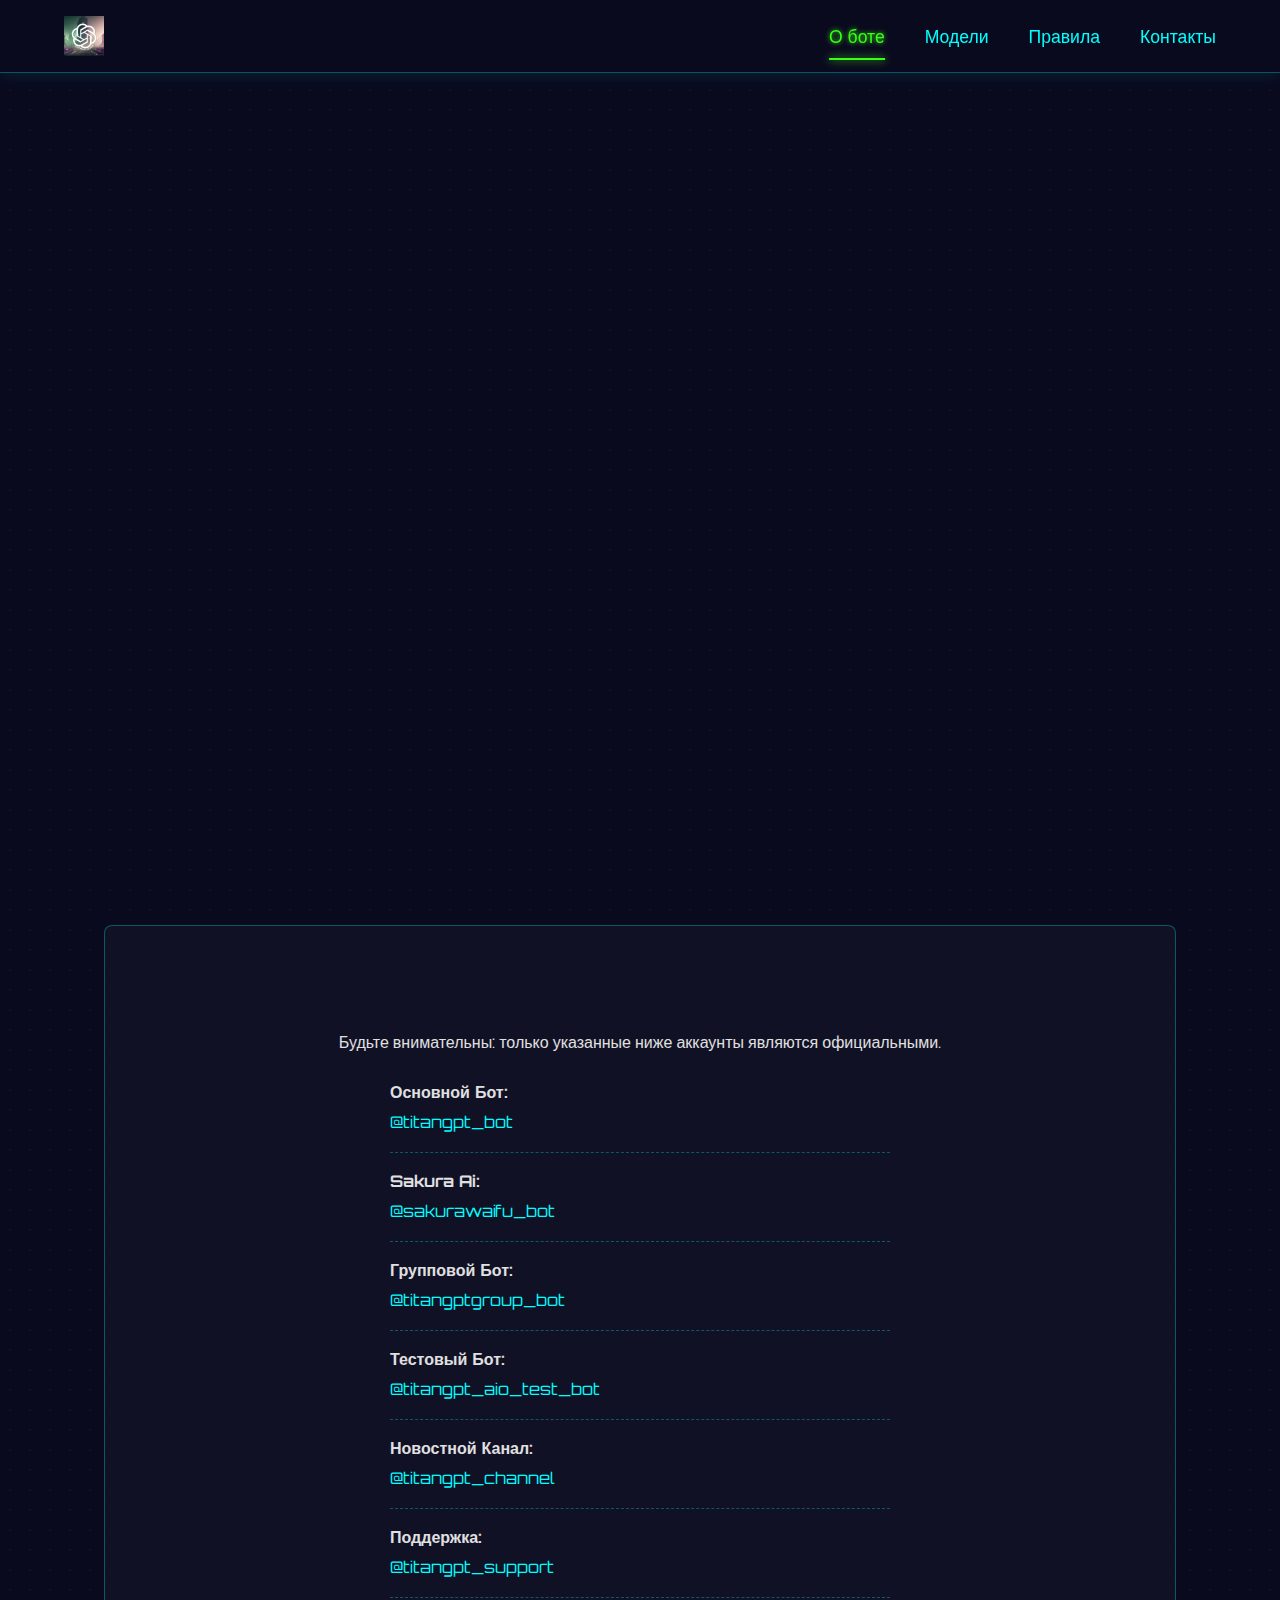
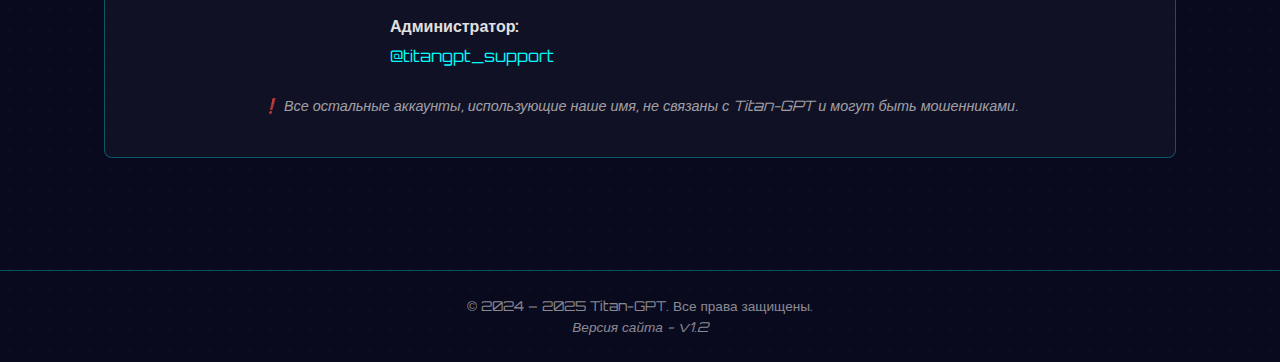
<file: index.html>
<!DOCTYPE html>
<html lang="ru">
<head>
  <meta charset="UTF-8" />
  <meta name="viewport" content="width=device-width, initial-scale=1.0" />
  <title>AI Titan-GPT Bot — Telegram AI Помощник</title>
  <link rel="stylesheet" href="style.css" />
  <link href="https://fonts.googleapis.com/css2?family=Orbitron:wght@400;700&display=swap" rel="stylesheet" />
</head>
<body>
  <header>
    <nav>
      <div class="logo">
        <img src="images/logo.png" alt="Titan-GPT" class="header-logo" />
      </div>
      <ul>
        <li><a href="index.html"class="active" >О боте</a></li>
        <li><a href="models.html">Модели</a></li>
        <li><a href="rules.html">Правила</a></li>
        <li><a href="contact.html">Контакты</a></li>
      </ul>
    </nav>
  </header>

  <main>
    <section class="hero animated fadeIn">
      <h1>Titan-GPT — твой ИИ-помощник в Telegram</h1>
      <p>Генерируй изображения, пиши код, решай задачи и просто общайся с умным ботом, который работает 24/7.</p>
      <a href="https://t.me/titangpt_bot" target="_blank" class="cta-button">Запустить Бота в Telegram</a>
    </section>

    <section class="features">
      <h2 class="neon-text-blue animated slideInUp">💡 Основные возможности Titan-GPT</h2>
      <div class="feature-grid">
        <div class="feature-item animated slideInUp delay-1">
          <img src="images/flux.png" alt="Иконка генерации изображений" class="feature-icon" />
          <h3>🖼 Генерация изображений</h3>
          <p>Создавай уникальные изображения по текстовому описанию через нейросети <b>Flux и SDXL-Turbo</b>. Просто опиши — и получи!</p>
        </div>

        <div class="feature-item animated slideInUp delay-2">
          <img src="images/azure.png" alt="Иконка ИИ зрения" class="feature-icon" />
          <h3>👁 ИИ-визуальный анализ</h3>
          <p>Отправь фото — бот его «увидит» и опишет, ответит на вопросы по изображению. Доступны GPT-4o и GPT-4o-mini.</p>
        </div>

        <div class="feature-item animated slideInUp delay-3">
          <img src="images/llm.png" alt="Иконка LLM" class="feature-icon" />
          <h3>🧠 Сильнейшие языковые модели</h3>
          <p>Общение с новейшими LLM: GPT-4.5, Claude-3.7 Grok V3 и другими. Решение задач, написание кода, сочинения — всё в одном.</p>
        </div>
      </div>
    </section>

    <section class="contacts">
      <h2 class="neon-text-green animated slideInUp">📢 Официальные ресурсы</h2>
      <p>Будьте внимательны: только указанные ниже аккаунты являются официальными.</p>
      <ul class="official-list">
        <li><strong>Основной Бот:</strong> <a href="https://t.me/titangpt_bot" target="_blank">@titangpt_bot</a></li>
        <li><strong>Sakura Ai:</strong> <a href="https://t.me/sakurawaifu_bot" target="_blank">@sakurawaifu_bot</a></li>
        <li><strong>Групповой Бот:</strong> <a href="https://t.me/titangptgroup_bot" target="_blank">@titangptgroup_bot</a></li>
        <li><strong>Тестовый Бот:</strong> <a href="https://t.me/titangpt_aio_test_bot" target="_blank">@titangpt_aio_test_bot</a></li>
        <li><strong>Новостной Канал:</strong> <a href="https://t.me/titangpt_channel" target="_blank">@titangpt_channel</a></li>
        <li><strong>Поддержка:</strong> <a href="https://t.me/titangpt_support" target="_blank">@titangpt_support</a></li>
        <li><strong>Администратор:</strong> <a href="https://t.me/titangpt_support" target="_blank">@titangpt_support</a></li>
      </ul>
      <p><em>❗ Все остальные аккаунты, использующие наше имя, не связаны с Titan-GPT и могут быть мошенниками.</em></p>
    </section>
  </main>

  <footer>
    <p>&copy; 2024 – 2025 Titan-GPT. Все права защищены.<br><i>Версия сайта - v1.2</i></p>
  </footer>

  <script src="script.js"></script>
</body>
</html>
</file>
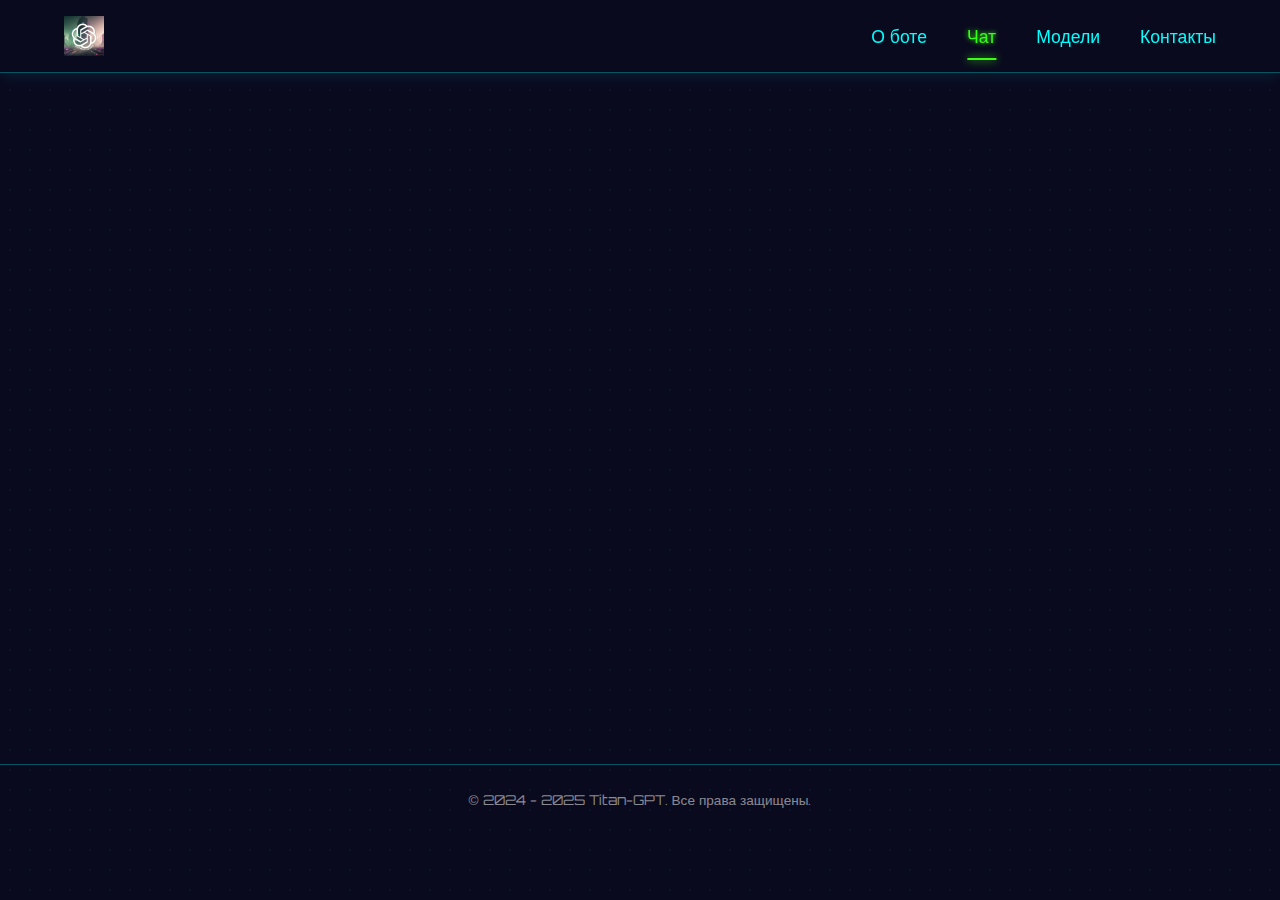
<file: chat.html>
<!DOCTYPE html>
<html lang="ru">
<head>
    <meta charset="UTF-8">
    <meta name="viewport" content="width=device-width, initial-scale=1.0">
    <!-- Измените title для новой страницы -->
    <title>Чат с Titan-GPT - Telegram AI Bot</title>
    <!-- Подключаем тот же CSS, что и на главной -->
    <link rel="stylesheet" href="style.css">
    <link href="https://fonts.googleapis.com/css2?family=Orbitron:wght@400;700&display=swap" rel="stylesheet">
    <!-- Дополнительные стили ИМЕННО для чата можно вынести в отдельный файл или добавить в style.css -->
    <style>
        /* Базовые стили для чата - лучше перенести в style.css */
        .chat-container {
            max-width: 800px; /* или другая ширина */
            margin: 20px auto; /* Центрирование */
            padding: 20px;
            border: 1px solid #0ff; /* Неоновая рамка */
            border-radius: 8px;
            background-color: rgba(10, 20, 40, 0.8); /* Полупрозрачный темный фон */
            box-shadow: 0 0 15px rgba(0, 255, 255, 0.5);
        }

        #chat-box {
            height: 400px; /* Высота окна чата */
            overflow-y: auto; /* Включаем скролл */
            margin-bottom: 15px;
            padding: 10px;
            border: 1px solid #0aa; /* Внутренняя рамка */
            border-radius: 5px;
            background-color: rgba(0, 0, 0, 0.3);
            color: #eee; /* Светлый текст сообщений */
            display: flex;
            flex-direction: column; /* Сообщения идут сверху вниз */
        }

        .message {
            padding: 8px 12px;
            margin-bottom: 10px;
            border-radius: 15px;
            max-width: 70%;
            word-wrap: break-word; /* Перенос слов */
        }

        .user-message {
            background-color: #0a4; /* Зеленоватый для пользователя */
            color: #fff;
            align-self: flex-end; /* Сообщение пользователя справа */
            border-bottom-right-radius: 5px; /* Стиль "облачка" */
        }

        .bot-message {
            background-color: #44a; /* Синеватый для бота */
            color: #fff;
            align-self: flex-start; /* Сообщение бота слева */
             border-bottom-left-radius: 5px; /* Стиль "облачка" */
        }

         /* Стиль контейнера для поля ввода и кнопки */
        #input-area {
            display: flex;
            align-items: center; /* Выравниваем по центру по вертикали */
            gap: 10px; /* Пространство между полем и кнопкой */
        }

        #user-input {
            flex-grow: 1; /* Поле ввода занимает все доступное место */
            padding: 10px;
            border: 1px solid #0ff;
            border-radius: 5px;
            background-color: rgba(0, 0, 0, 0.5);
            color: #eee;
            font-family: 'Orbitron', sans-serif; /* Используем тот же шрифт */
            resize: none; /* Запрещаем изменение размера textarea */
            height: 40px; /* Начальная высота */
        }

        #send-button {
            padding: 10px 20px;
            background-color: transparent;
            color: #0f0; /* Цвет текста кнопки (зеленый неон) */
            border: 2px solid #0f0; /* Зеленая неоновая рамка */
            border-radius: 5px;
            cursor: pointer;
            font-family: 'Orbitron', sans-serif;
            transition: background-color 0.3s, box-shadow 0.3s;
            white-space: nowrap; /* Чтобы текст не переносился */
        }

        #send-button:hover {
            background-color: rgba(0, 255, 0, 0.1);
            box-shadow: 0 0 10px #0f0;
        }

        /* Стили для виджета Telegram (можно настроить) */
        #telegram-login-widget {
             display: none; /* Изначально скрыт */
             margin-top: 20px;
             text-align: center; /* Центрируем кнопку */
             padding: 15px;
             border: 1px dashed #0aa;
             border-radius: 5px;
        }
        #telegram-login-widget p {
             margin-bottom: 15px;
             color: #0ff; /* Неоновый синий для текста */
        }

    </style>
</head>
<body>
    <!-- Копируем шапку сайта из index.html -->
    <header>
        <nav>
            <div class="logo">
                <img src="images/logo.png" alt="Titan-GPT" class="header-logo">
            </div>
            <ul>
                <!-- Убираем класс active с "О боте" -->
                <li><a href="index.html">О боте</a></li>
                <!-- Добавляем ссылку на чат и делаем ее активной -->
                <li><a href="chat.html" class="active">Чат</a></li>
                <li><a href="models.html">Модели</a></li>
                <li><a href="contact.html">Контакты</a></li>
            </ul>
        </nav>
    </header>

    <main>
        <!-- Контейнер для всего чата -->
        <section class="chat-container animated fadeIn">
            <h2 class="neon-text-blue" style="text-align: center; margin-bottom: 20px;">Чат с Titan-GPT</h2>

            <!-- Окно для отображения сообщений -->
            <div id="chat-box">
                <!-- Сообщения будут добавляться сюда с помощью JavaScript -->
                <!-- Пример начального сообщения от бота -->
                <div class="message bot-message">Привет! Я Titan-GPT. Спроси меня что-нибудь. У тебя есть 5 бесплатных сообщений.</div>
            </div>

             <!-- Область ввода сообщения и кнопка отправки -->
            <div id="input-area">
                <textarea id="user-input" placeholder="Введите ваше сообщение..." rows="1"></textarea>
                <button id="send-button">Отправить</button>
            </div>

            <!-- Место для виджета авторизации Telegram -->
            <div id="telegram-login-widget">
                <p>Лимит бесплатных сообщений исчерпан.<br>Авторизуйтесь через Telegram для продолжения общения.</p>
                <!-- Сюда нужно будет вставить скрипт Telegram Login Widget -->
                <!-- ЗАМЕНИТЕ YOUR_BOT_USERNAME и YOUR_AUTH_CALLBACK_URL на ваши реальные значения -->
                <script async src="https://telegram.org/js/telegram-widget.js?22"
                        data-telegram-login="YOUR_BOT_USERNAME"
                        data-size="large"
                        data-auth-url="YOUR_AUTH_CALLBACK_URL"
                        data-request-access="write"></script>
                <!--
                    ВАЖНО:
                    - YOUR_BOT_USERNAME: Имя вашего Telegram бота (например, MySuperChatBot).
                    - YOUR_AUTH_CALLBACK_URL: URL на вашем бэкенде, который будет обрабатывать данные после авторизации пользователя
                      (например, https://yourdomain.com/auth/telegram/callback). Этот URL должен быть https.
                    - Не забудьте настроить домен вашего сайта в настройках бота через @BotFather командой /setdomain
                 -->
            </div>

        </section>
    </main>

    <!-- Копируем подвал сайта из index.html -->
    <footer>
        <p>© 2024 - 2025 Titan-GPT. Все права защищены.</p>
    </footer>

    <!-- Подключаем основной скрипт (если он есть) -->
    <script src="script.js"></script>
    <!-- Добавляем JavaScript ИМЕННО для чата -->
    <script>
        // Получаем элементы DOM
        const chatBox = document.getElementById('chat-box');
        const userInput = document.getElementById('user-input');
        const sendButton = document.getElementById('send-button');
        const inputArea = document.getElementById('input-area'); // Контейнер поля ввода и кнопки
        const telegramLoginWidget = document.getElementById('telegram-login-widget');

        // Счетчик сообщений (для примера, на реальном проекте счетчик должен быть на бэкенде)
        let messageCount = 0;
        const freeMessageLimit = 5;
        let isLimitReached = false; // Флаг, что лимит достигнут

        // Функция добавления сообщения в чат
        function addMessage(text, sender) {
            const messageDiv = document.createElement('div');
            messageDiv.classList.add('message', sender === 'user' ? 'user-message' : 'bot-message');
            messageDiv.textContent = text;
            chatBox.appendChild(messageDiv);
            // Прокрутка вниз к последнему сообщению
            chatBox.scrollTop = chatBox.scrollHeight;
        }

        // Функция отправки сообщения (ПОКА ТОЛЬКО ФРОНТЕНД ЛОГИКА)
        function sendMessage() {
            const userText = userInput.value.trim();

            if (!userText) {
                return; // Не отправляем пустое сообщение
            }

            if (isLimitReached) {
                 addMessage("Лимит бесплатных сообщений исчерпан. Пожалуйста, авторизуйтесь через Telegram.", 'bot');
                return; // Не даем отправить больше
            }

            // Отображаем сообщение пользователя
            addMessage(userText, 'user');
            userInput.value = ''; // Очищаем поле ввода
            userInput.style.height = '40px'; // Сбрасываем высоту textarea

            messageCount++; // Увеличиваем счетчик

            // --- ВАЖНО: Логика БЭКЕНДА ---
            // Здесь должен быть fetch-запрос на ваш бэкенд:
            // 1. Отправить userText на ваш API эндпоинт.
            // 2. Бэкенд проверяет авторизацию/лимит, вызывает API ИИ.
            // 3. Бэкенд возвращает ответ ИИ или сообщение об ошибке/лимите.
            // --------------------------------

            // --- Имитация ответа от бэкенда (ЗАМЕНИТЬ НА РЕАЛЬНЫЙ ЗАПРОС) ---
            let botResponse = "Думаю...";
             addMessage(botResponse, 'bot'); // Показываем временный ответ

            setTimeout(() => {
                 // Имитация получения реального ответа
                 const realBotResponse = `Это мой ответ на ваше сообщение номер ${messageCount}: "${userText}"`; // Заглушка
                 // Заменяем "Думаю..." на реальный ответ (или добавляем новый, если нужно)
                 const thinkingMessage = chatBox.querySelector('.bot-message:last-child');
                 if (thinkingMessage && thinkingMessage.textContent === "Думаю...") {
                     thinkingMessage.textContent = realBotResponse;
                 } else {
                     addMessage(realBotResponse, 'bot'); // Если что-то пошло не так, просто добавляем
                 }


                // Проверяем лимит ПОСЛЕ получения ответа
                if (messageCount >= freeMessageLimit) {
                    isLimitReached = true;
                    // Показываем сообщение о лимите и кнопку авторизации
                    addMessage("Вы использовали все бесплатные сообщения. Авторизуйтесь через Telegram для продолжения.", 'bot');
                    inputArea.style.display = 'none'; // Скрываем поле ввода и кнопку
                    telegramLoginWidget.style.display = 'block'; // Показываем блок авторизации
                }
            }, 1500); // Имитация задержки ответа от ИИ
            // ------------------------------------------------------------------
        }

        // Обработчик клика по кнопке "Отправить"
        sendButton.addEventListener('click', sendMessage);

        // Обработчик нажатия Enter в поле ввода
        userInput.addEventListener('keydown', (event) => {
            if (event.key === 'Enter' && !event.shiftKey) { // Отправка по Enter, Shift+Enter для новой строки
                event.preventDefault(); // Предотвращаем перенос строки по умолчанию
                sendMessage();
            }
        });

         // Автоматическое изменение высоты textarea при вводе текста
         userInput.addEventListener('input', () => {
            userInput.style.height = 'auto'; // Сначала сбросить высоту
            userInput.style.height = userInput.scrollHeight + 'px'; // Установить новую высоту
        });

        // --- Логика ПОСЛЕ авторизации через Telegram ---
        // ЭТУ ФУНКЦИЮ НУЖНО БУДЕТ ВЫЗВАТЬ, КОГДА ВАШ БЭКЕНД
        // ПОДТВЕРДИТ УСПЕШНУЮ АВТОРИЗАЦИЮ ПОЛЬЗОВАТЕЛЯ
        function handleSuccessfulLogin() {
            console.log("Telegram Login Succeeded (simulated)");
            isLimitReached = false; // Сбрасываем флаг лимита
            telegramLoginWidget.style.display = 'none'; // Скрываем кнопку авторизации
            inputArea.style.display = 'flex'; // Показываем обратно поле ввода и кнопку
            addMessage("Авторизация успешна! Можете продолжать общение.", 'bot');
            // Возможно, стоит обновить состояние на бэкенде, что пользователь авторизован
        }

        // Для тестирования можно вызвать вручную из консоли: handleSuccessfulLogin()
        // В реальности эта функция будет вызываться в callback'е после успешной проверки данных от Telegram на бэкенде.

    </script>
</body>
</html>
</file>
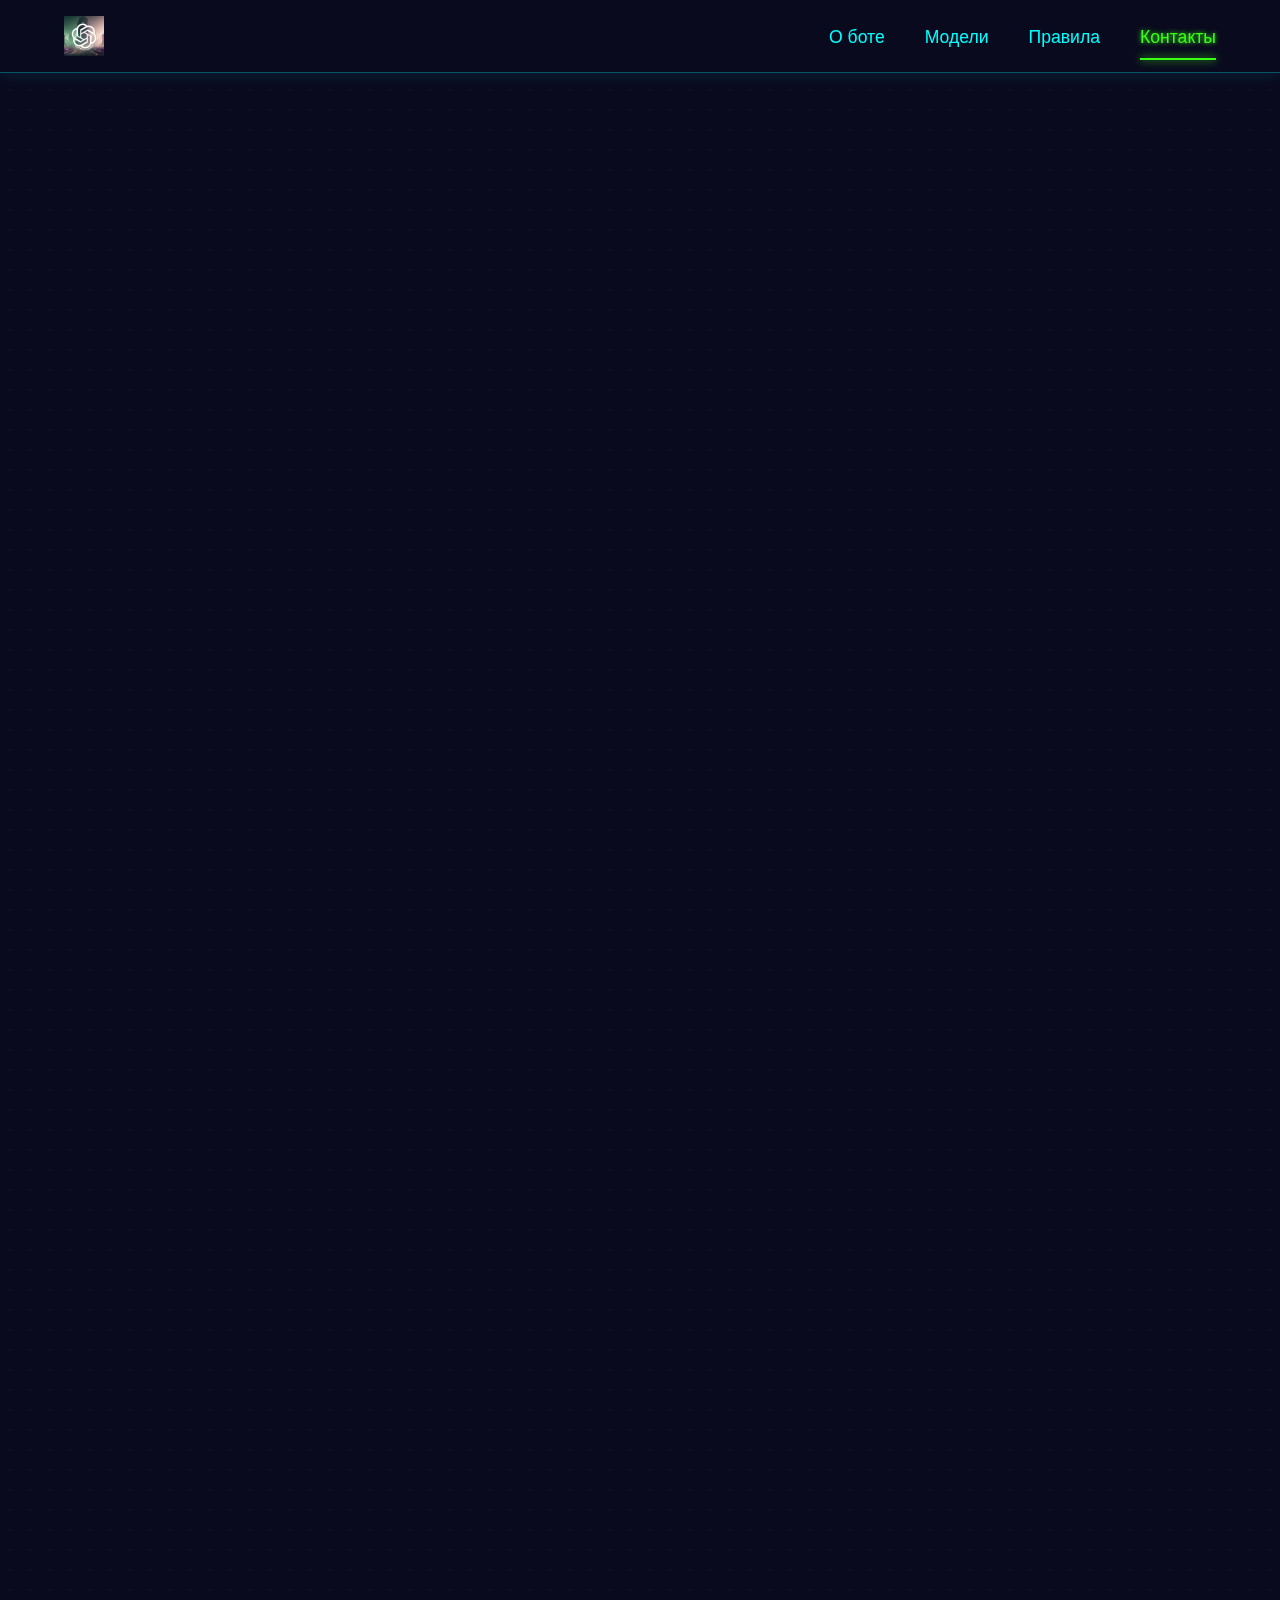
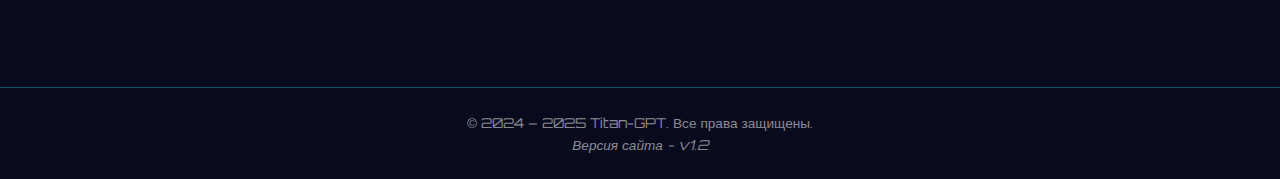
<file: contact.html>
<!DOCTYPE html>
<html lang="ru">
<head>
<meta charset="UTF-8">
<meta name="viewport" content="width=device-width, initial-scale=1.0">
<title>Контакты - AI Animation Bot</title>
<link rel="stylesheet" href="style.css">
<link href="https://fonts.googleapis.com/css2?family=Orbitron:wght@400;700&display=swap" rel="stylesheet">
</head>
<body>
<header>
<nav>
<div class="logo">
        <img src="images/logo.png" alt="Titan-GPT" class="header-logo">
        </div>
<ul>
    <li><a href="index.html">О боте</a></li>
    <li><a href="models.html">Модели</a></li>
    <li><a href="rules.html">Правила</a></li>
    <li><a href="contact.html" class="active">Контакты</a></li>
</ul>
</nav>
</header>   

    <main>
        <section class="page-title animated fadeIn">
            <h1 class="neon-text-blue">Связь с Нами</h1>
            <p>Есть вопросы, предложения или нашел баг? Сообщи нам!</p>
        </section>

        <section class="contact-info">
            <div class="contact-item animated slideInUp">
                <h2 class="neon-text-green">Поддержка в Telegram</h2>
                <p>Присоединяйся к нашему каналу или напиши в техническую поддержку:</p>
                <a href="https://t.me/titangpt_channel" target="_blank" class="cta-button contact-link">Канал</a>
                <a href="https://t.me/titangpt_support" target="_blank" class="cta-button contact-link">Написать в техническую поддержку.</a>
            </div>

            <div class="contact-item animated slideInUp delay-1">
                <h2 class="neon-text-green">Электронная Почта</h2>
                <p>Для официальных запросов и сотрудничества:</p>
                <a href="mailto:titan.gpt.tg@gmail.com" class="email-link neon-text-blue">titan.gpt.tg@gmail.com</a>
            </div>

<!-- Новый блок для официальных аккаунтов -->
<div class="contact-item animated slideInUp delay-2">
    <h2 class="neon-text-green">Официальные Ресурсы в Telegram</h2>
    <p>Остерегайтесь подделок! Вот список наших единственных официальных аккаунтов и каналов:</p>
    <ul class="official-list"> <!-- Используем список для перечисления -->
        <li>
            <strong>TitanGPT:</strong>
            <a href="https://t.me/titangpt_bot" target="_blank" class="official-username-link">@titangpt_bot</a>
        </li>
        <li>
            <strong>Sakura Ai:</strong>
            <a href="https://t.me/sakurawaifu_bot" target="_blank" class="official-username-link">@sakurawaifu_bot</a>
        </li>
        <li>
            <strong>TitanGPT Group:</strong>
            <a href="https://t.me/titangptgroup_bot" target="_blank" class="official-username-link">@titangptgroup_bot</a>
        </li>
        <li>
            <strong>TitanGPT Test <i>в работе.</i>:</strong>
            <a href="https://t.me/titangpt_aio_test_bot" target="_blank" class="official-username-link">@titangpt_aio_test_bot</a>
        </li>
        <li>
            <strong>Новостной Канал:</strong>
            <a href="https://t.me/titangpt_channel" target="_blank" class="official-username-link">@titangpt_channel</a>
        </li>
        <li>
            <strong>Поддержка:</strong>
            <a href="https://t.me/titangpt_support" target="_blank" class="official-username-link">@titangpt_support</a>
        </li>
        <li>
            <strong>Администратор (для связи):</strong>
            <a href="https://t.me/titangpt_support" target="_blank" class="official-username-link">@titangpt_support</a>
        </li>
        <!-- При необходимости добавьте сюда другие официальные аккаунты, копируя структуру <li>...</li> -->
    </ul>
    <p><em>Любые другие аккаунты или боты, использующие наше имя или логотип, не имеют к нам отношения и могут являться мошенническими.</em></p>
</div>
<!-- Конец нового блока -->


            </section>
    </main>

    <footer>
        <p>&copy; 2024 – 2025 Titan-GPT. Все права защищены.<br><i>Версия сайта - v1.2</i></p>
    </footer>

    <script src="script.js"></script>
</body>
</html>
</file>
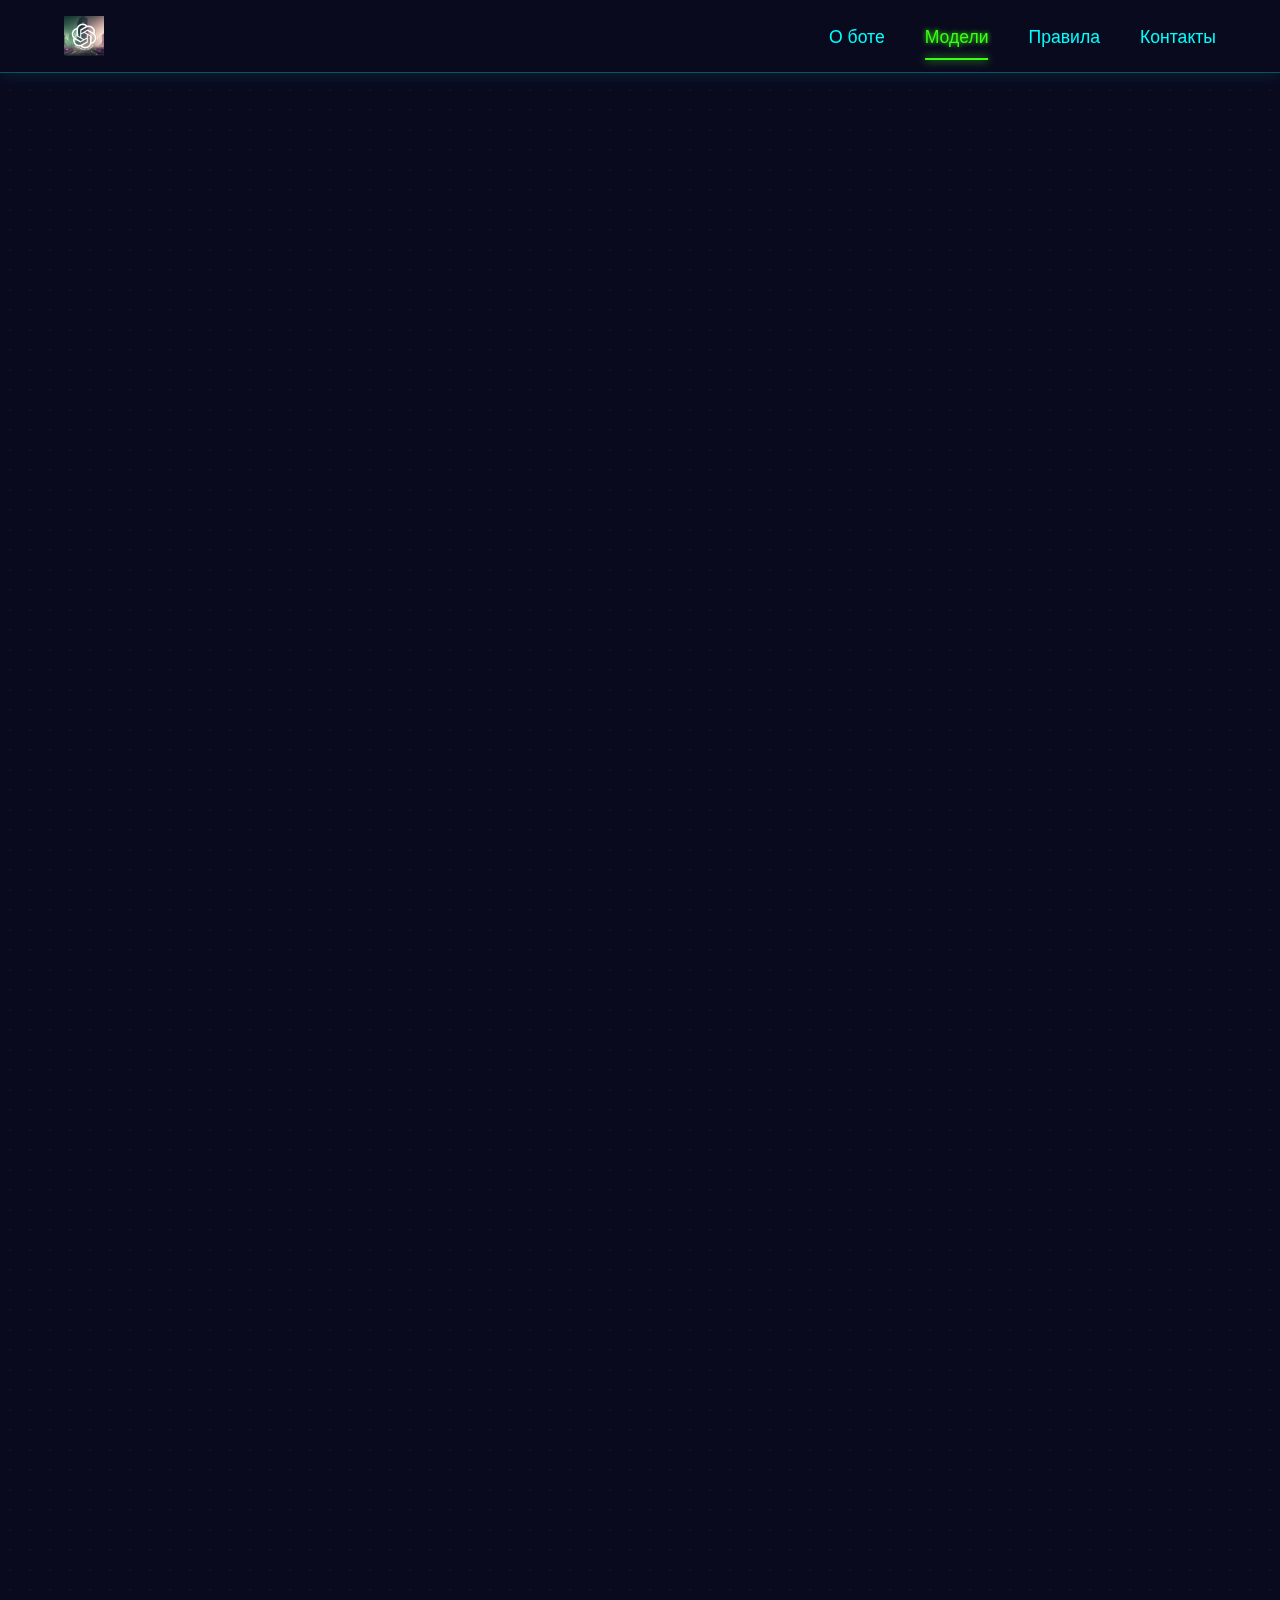
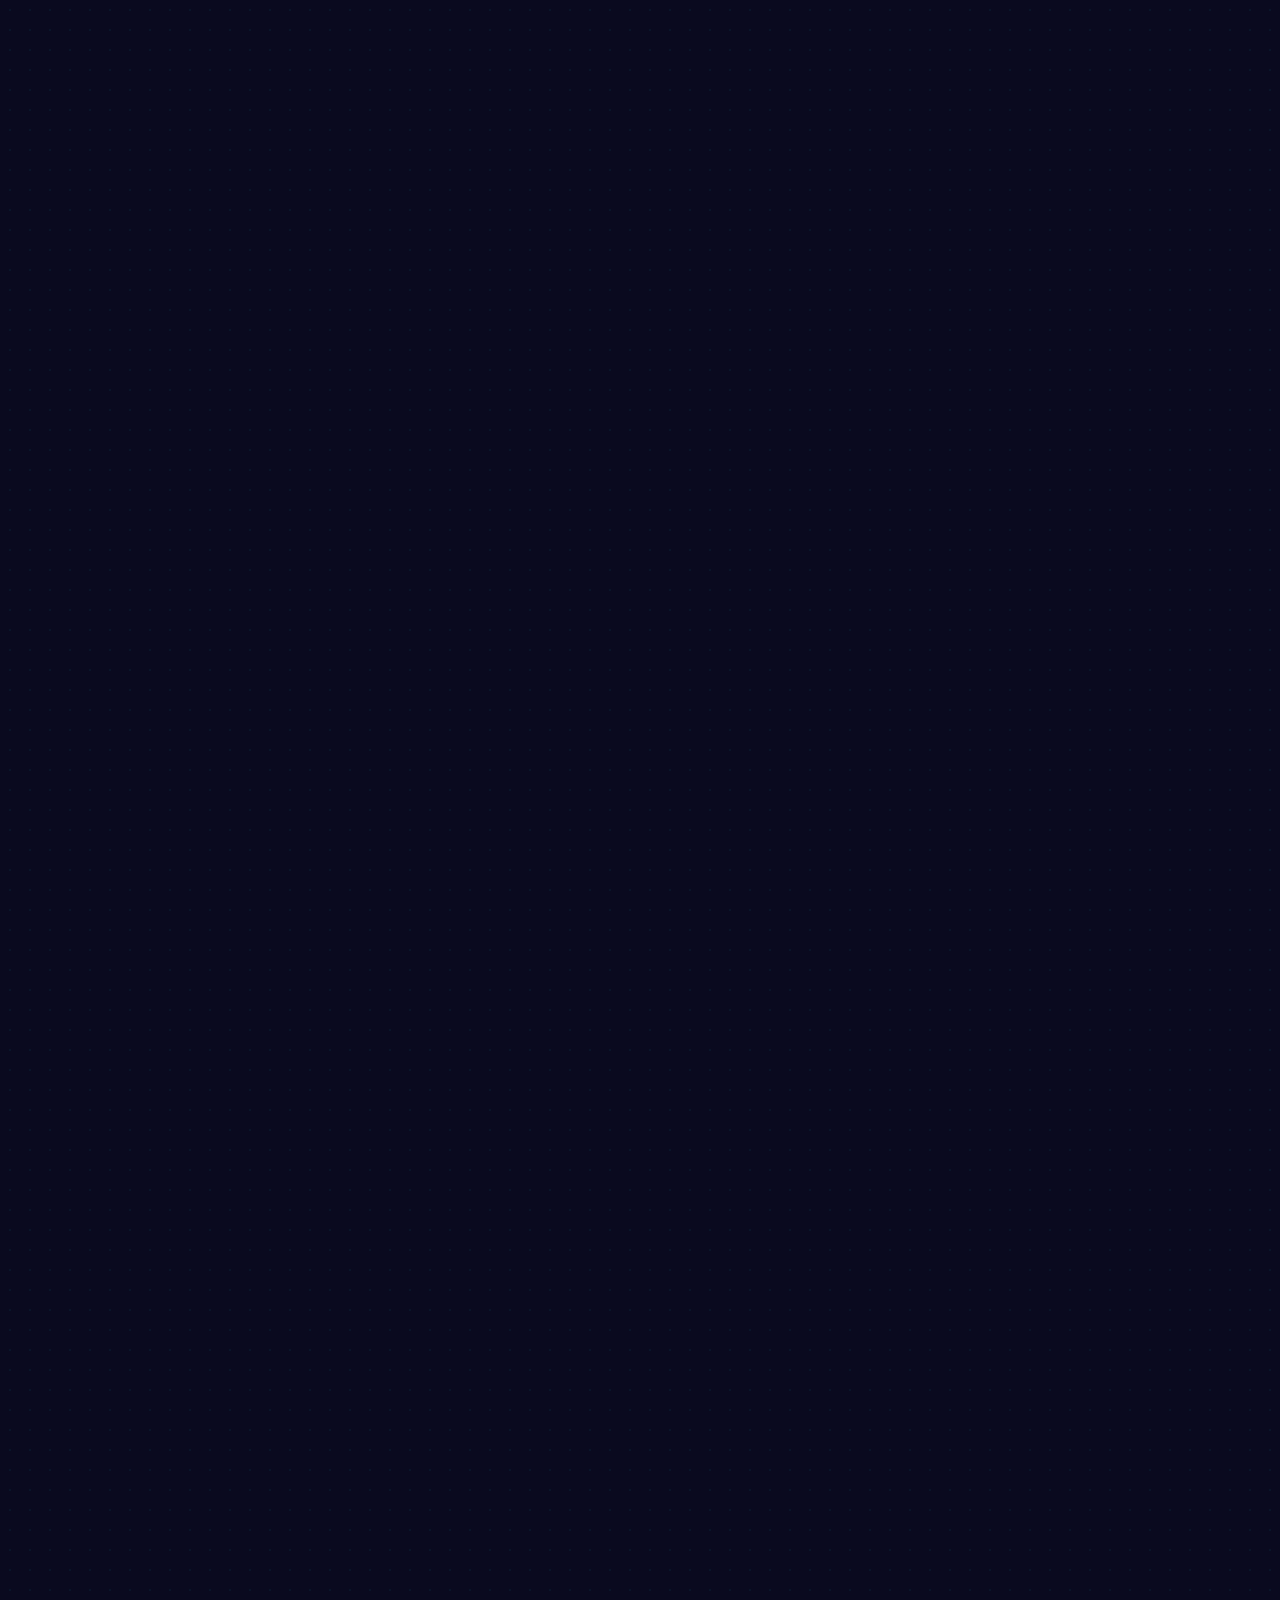
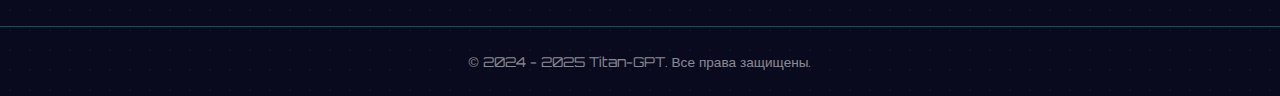
<file: models.html>
<!DOCTYPE html>
<html lang="ru">
<head>
<meta charset="UTF-8">
<meta name="viewport" content="width=device-width, initial-scale=1.0">
<title>AI Модели - Titan-GPT Bot</title>
<link rel="stylesheet" href="style.css">
<link href="https://fonts.googleapis.com/css2?family=Orbitron:wght@400;700&display=swap" rel="stylesheet">
</head>
<body>
<header>
<nav>
<div class="logo">
        <img src="images/logo.png" alt="Titan-GPT" class="header-logo">
        </div>
<ul>
    <li><a href="index.html">О боте</a></li>
    <li><a href="models.html" class="active">Модели</a></li>
    <li><a href="rules.html">Правила</a></li>
    <li><a href="contact.html">Контакты</a></li>
</ul>
</nav>
</header>
<!-- Убран лишний неразрывный пробел отсюда -->
<main>
    <section class="page-title animated fadeIn">
        <h1 class="neon-text-blue">Доступные Модели ИИ</h1>
        <p>Выберите подходящую модель для ваших задач.</p>
    </section>

    <!-- Блок Фильтрации -->
    <section class="filter-section animated fadeIn delay-1">
        <div class="filter-container">
            <label for="companyFilter" class="neon-text-green">Фильтр по компании:</label>
            <select id="companyFilter">
                <option value="all">Все компании</option>
                <option value="OpenAI">OpenAI</option>
                <option value="Anthropic">Anthropic</option>
                <option value="Google">Google</option>
                <option value="xAI">xAI</option>
                <!-- Добавляйте другие компании сюда, если нужно -->
            </select>
        </div>
    </section>

    <!-- Список Моделей -->
    <section class="models-list" id="modelsContainer">

        <!-- OpenAI Models -->
        <div class="model-card animated slideInUp" data-company="OpenAI">
            <div class="model-visual">
                <img src="images/openai.png" alt="Логотип OpenAI GPT-4.5">
            </div>
            <div class="model-description">
                <h2 class="neon-text-green">Модель "GPT-4.5"</h2>
                <p>Мощная новая итерация модели OpenAI, предлагающая значительные улучшения в понимании контекста, генерации креативных текстов и снижении "галлюцинаций". GPT-4.5 включает в себя улучшенную фильтрацию токсичности, высокую производительность и расширенные возможности для многократных взаимодействий. Модель также предоставляет более глубокий эмоциональный интеллект и высокую точность в ответах, что делает её подходящей для более сложных задач и творческих проектов.</p>
                <span class="model-tag">Высокая производительность</span>
                <span class="model-tag">Гибридное мышление</span>
                <span class="model-tag">Эмоциональный интеллект</span>
            </div>
        </div> <!-- Конец карточки GPT-4.5 -->

        <div class="model-card animated slideInUp" data-company="OpenAI">
            <div class="model-visual">
                 <img src="images/openai.png" alt="Логотип OpenAI o3-mini">
            </div>
            <div class="model-description">
                <h2 class="neon-text-green">Модель "o3-mini"</h2>
                <p>Компактная и эффективная версия модели OpenAI o3, предназначенная для выполнения сложных задач в области науки, математики и программирования. o3-mini обеспечивает высокую производительность при меньших затратах, предлагая три уровня рассуждений и интеграцию с поиском для получения актуальной информации. Модель подходит для быстрого выполнения задач, требующих точности и оптимизации ресурсов.</p>
                <span class="model-tag">Высокая производительность</span>
                <span class="model-tag">Гибкие режимы рассуждений</span>
                <span class="model-tag">Интеграция с поиском</span>
            </div>
        </div> <!-- Конец карточки o3-mini -->

        <div class="model-card animated slideInUp" data-company="OpenAI">
            <div class="model-visual">
                <img src="images/openai.png" alt="Логотип OpenAI GPT-4o">
            </div>
            <div class="model-description">
                <h2 class="neon-text-green">Модель "GPT-4o"</h2>
                <p>Флагманская мультимодальная модель OpenAI. Способна обрабатывать и генерировать текст, аудио и изображения в рамках одного диалога. Обеспечивает более естественное, быстрое и интерактивное взаимодействие. Поддерживает живой разговор с распознаванием эмоций, перевод в реальном времени и анализ визуальной информации.</p>
                <span class="model-tag">Мультимодальность</span>
                <span class="model-tag">Real-time</span>
                <span class="model-tag">Интерактивность</span>
            </div>
            <!-- *** ИСПРАВЛЕНО: Карточка GPT-4o ЗАКРЫТА здесь *** -->
        </div> <!-- Конец карточки GPT-4o -->

        <!-- *** ИСПРАВЛЕНО: Карточка GPT-4o Audio теперь ОТДЕЛЬНАЯ карточка ПОСЛЕ GPT-4o *** -->
        <div class="model-card animated slideInUp" data-company="OpenAI">
            <div class="model-visual">
                <img src="images/openai.png" alt="Логотип OpenAI GPT-4o Audio">
            </div>
            <div class="model-description">
                <h2 class="neon-text-green">Модель "GPT-4o Audio"</h2>
                <p>Продвинутый аудиомодуль GPT-4o с живой речью. Обеспечивает почти мгновенный отклик (до 232 мс) и способен распознавать тональность, эмоции, шумы и фон. Может вести полноценный голосовой диалог в реальном времени, отвечать на шутки, петь и даже реагировать на интонацию собеседника. В сочетании с мультимодальностью делает GPT-4o полноценным голосовым ИИ-компаньоном.</p>
                <span class="model-tag">Голосовой ИИ</span>
                <span class="model-tag">Эмоции и интонация</span>
                <span class="model-tag">Реальное время</span>
            </div>
        </div> <!-- Конец карточки GPT-4o Audio -->

        <div class="model-card animated slideInUp" data-company="OpenAI">
            <div class="model-visual">
                <img src="images/openai.png" alt="Логотип OpenAI GPT-4o Mini">
            </div>
            <div class="model-description">
                <h2 class="neon-text-green">Модель "GPT-4o Mini"</h2>
                <p>Оптимизированная версия GPT-4o, предлагающая баланс между производительностью, скоростью и стоимостью. Предназначена для задач, где не требуется максимальная мощность GPT-4o, но важны скорость ответа и экономичность. Также поддерживает обработку текста и изображений.</p>
                <span class="model-tag">Быстродействие</span>
                <span class="model-tag">Эффективность</span>
                <span class="model-tag">Доступность</span>
            </div>
        </div> <!-- Конец карточки GPT-4o Mini -->

        <!-- Anthropic Models -->
         <div class="model-card animated slideInUp" data-company="Anthropic">
            <div class="model-visual">
                 <img src="images/claude.png" alt="Логотип Anthropic Claude 3.7 Sonnet">
            </div>
            <div class="model-description">
                <h2 class="neon-text-green">Модель "Claude 3.7 Sonnet"</h2>
                <p>Мощная модель семейства Claude 3.7, обеспечивающая быстрые ответы и глубокие размышления. Идеальна для задач, требующих балансировки между производительностью и детализированными ответами: поддержка клиентов, создание контента, переводы, анализ данных. Обеспечивает оптимальное соотношение цена/скорость для разнообразных задач.</p>
                <span class="model-tag">Гибридное мышление</span>
                <span class="model-tag">Высокая производительность</span>
                <span class="model-tag">Модерация</span>
            </div>
        </div> <!-- Конец карточки Claude 3.7 Sonnet -->

        <!-- Google Models -->
         <div class="model-card animated slideInUp" data-company="Google">
            <div class="model-visual">
                <img src="images/google.png" alt="Логотип Google Gemini 1.5 Pro">
            </div>
            <div class="model-description">
                <h2 class="neon-text-green">Модель "Gemini 1.5 Pro"</h2>
                <p>Мощная мультимодальная модель Google с революционным контекстным окном до 1 миллиона токенов. Способна анализировать огромные объемы информации, включая длинные видео, аудиозаписи и кодовые базы. Отличается высокой производительностью в рассуждениях, решении проблем и понимании различных форматов данных.</p>
                <span class="model-tag">Огромный контекст (1M)</span>
                <span class="model-tag">Мультимодальность</span>
                <span class="model-tag">Глубокий анализ</span>
            </div>
        </div> <!-- Конец карточки Gemini 1.5 Pro -->

         <div class="model-card animated slideInUp" data-company="Google">
            <div class="model-visual">
                 <img src="images/google.png" alt="Логотип Google Gemini 1.5 Flash">
            </div>
            <div class="model-description">
                <h2 class="neon-text-green">Модель "Gemini 1.5 Flash"</h2>
                <p>Облегченная и оптимизированная версия Gemini 1.5 Pro от Google. Предназначена для задач, где критически важны низкая задержка и высокая скорость обработки при сохранении большого контекстного окна и мультимодальности. Идеальна для чат-ботов, аннотирования данных и приложений реального времени.</p>
                <span class="model-tag">Большой контекст</span>
                <span class="model-tag">Высокая скорость</span>
                 <span class="model-tag">Эффективность</span>
            </div>
        </div> <!-- Конец карточки Gemini 1.5 Flash -->

         <div class="model-card animated slideInUp" data-company="Google">
            <div class="model-visual">
                <img src="images/google.png" alt="Логотип Google Gemini 2.0">
            </div>
            <div class="model-description">
                <h2 class="neon-text-green">Модель "Gemini 2.0"</h2>
                <p>Новейшее поколение ИИ от Google, представленное в 2024 году. Объединяет язык, изображение, аудио, видео и код в единую архитектуру. Модель демонстрирует революционные способности в решении задач, мультимодальном взаимодействии и логических рассуждениях. Интегрирована с Android, Google Search и Workspace. Становится основой новых интеллектуальных агентов и приложений.</p>
                <span class="model-tag">Полная мультимодальность</span>
                <span class="model-tag">Интеграция в Android</span>
                <span class="model-tag">Искусственный агент</span>
            </div>
            <!-- *** ИСПРАВЛЕНО: УБРАН ЛИШНИЙ закрывающий тег </div> отсюда *** -->
        </div> <!-- Конец карточки Gemini 2.0 -->

         <!-- xAI Models -->
         <div class="model-card animated slideInUp" data-company="xAI">
            <div class="model-visual">
                 <img src="images/xai.png" alt="Логотип xAI Grok V3">
            </div>
            <div class="model-description">
                <h2 class="neon-text-green">Модель "Grok V3"</h2>
                <p>Grok V3 — флагманская языковая модель от компании xAI, основанной Илоном Маском. Она интегрирована в платформу X (Twitter) и предлагает два режима: <strong>"Think"</strong> — для повседневных задач, и <strong>"Big Brain"</strong> — для сложных вычислений и аналитики. Обученная на суперкомпьютере Colossus, модель использует в 10 раз больше вычислительных ресурсов по сравнению с Grok V2. Благодаря системе DeepSearch и усовершенствованным логическим модулям, Grok V3 предоставляет точные, аргументированные ответы в реальном времени, включая генерацию изображений и работу с кодом.</p>
                <span class="model-tag">Интеграция с X (Twitter)</span>
                <span class="model-tag">Big Brain режим</span>
                <span class="model-tag">Усиленное обучение</span>
                <span class="model-tag">DeepSearch</span>
            </div>
        </div> <!-- Конец карточки Grok V3 -->

        <!-- Добавляйте другие модели сюда -->

    </section> <!-- Конец models-list -->

</main>

<footer>
    <!-- *** ИСПРАВЛЕНО: Символ копирайта *** -->
    <p>© 2024 - 2025 Titan-GPT. Все права защищены.</p>
</footer>

<script src="script.js"></script>
</body>
</html>
</file>
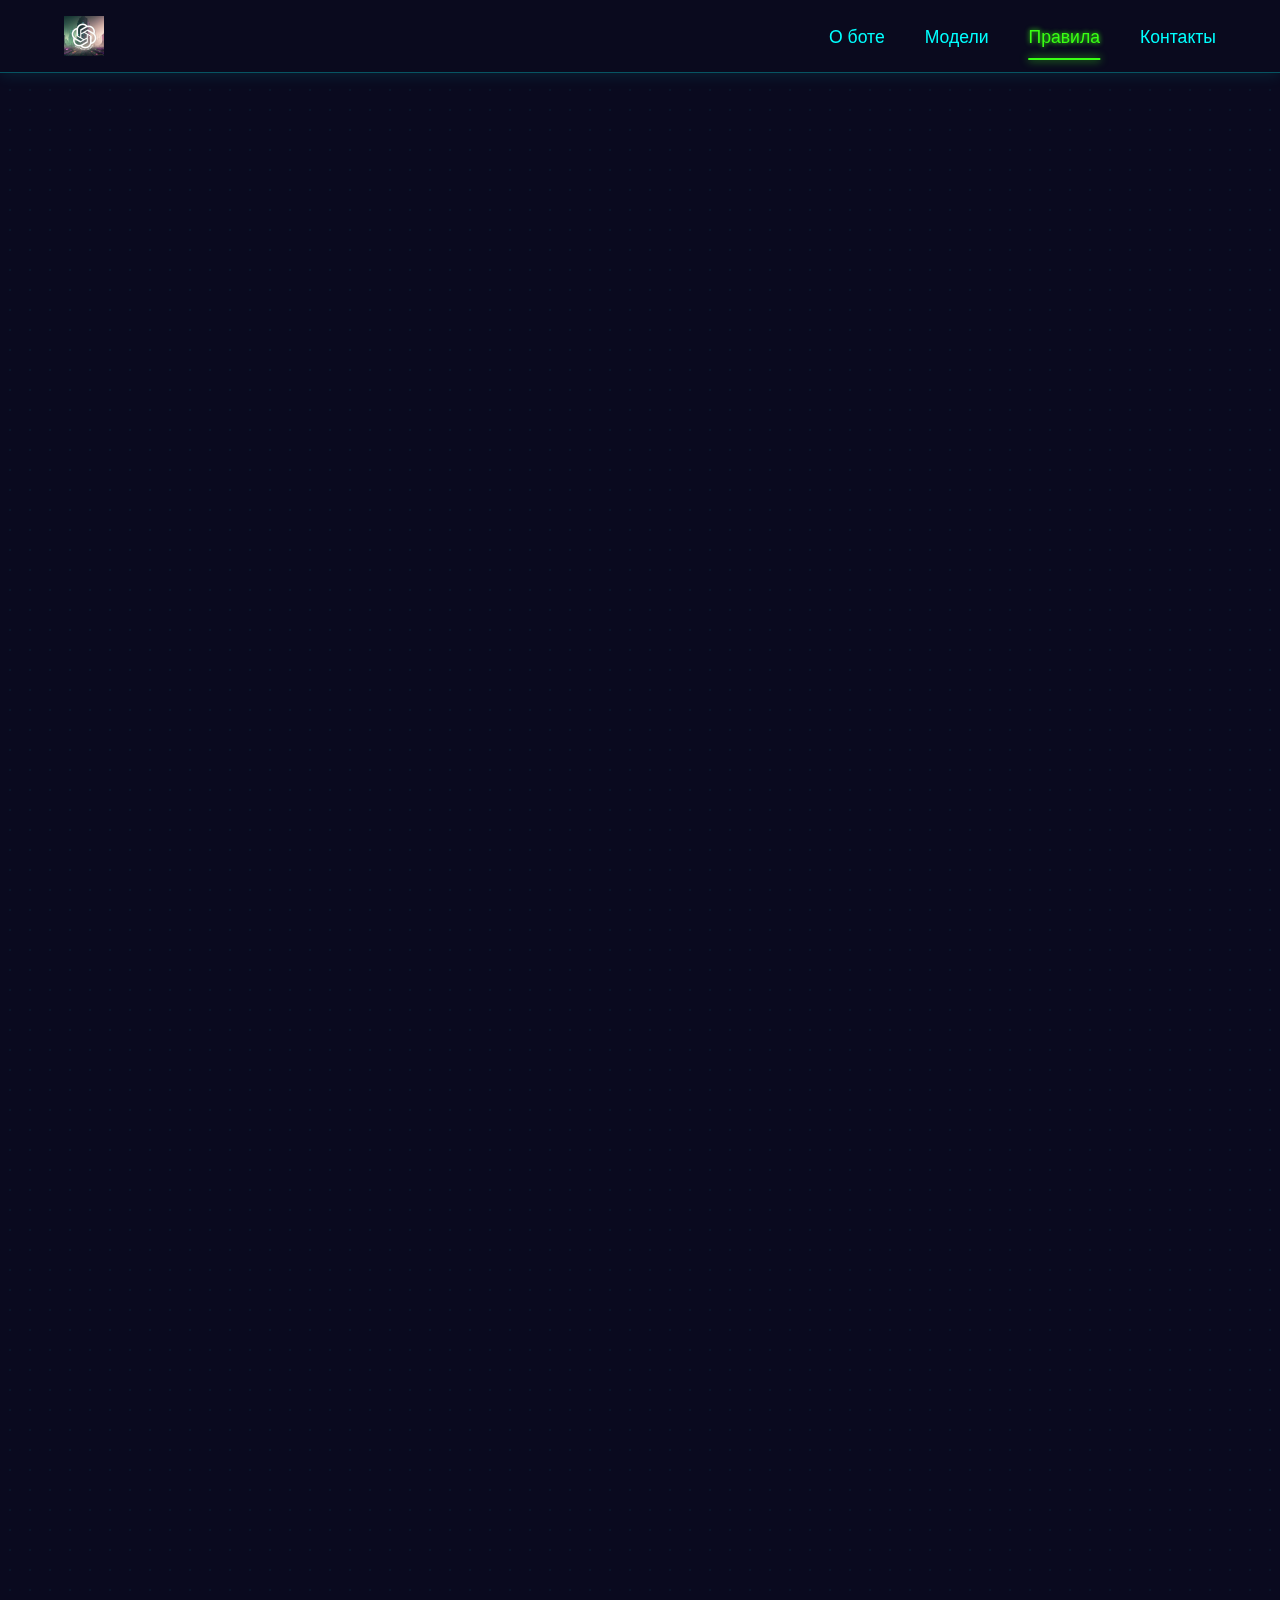
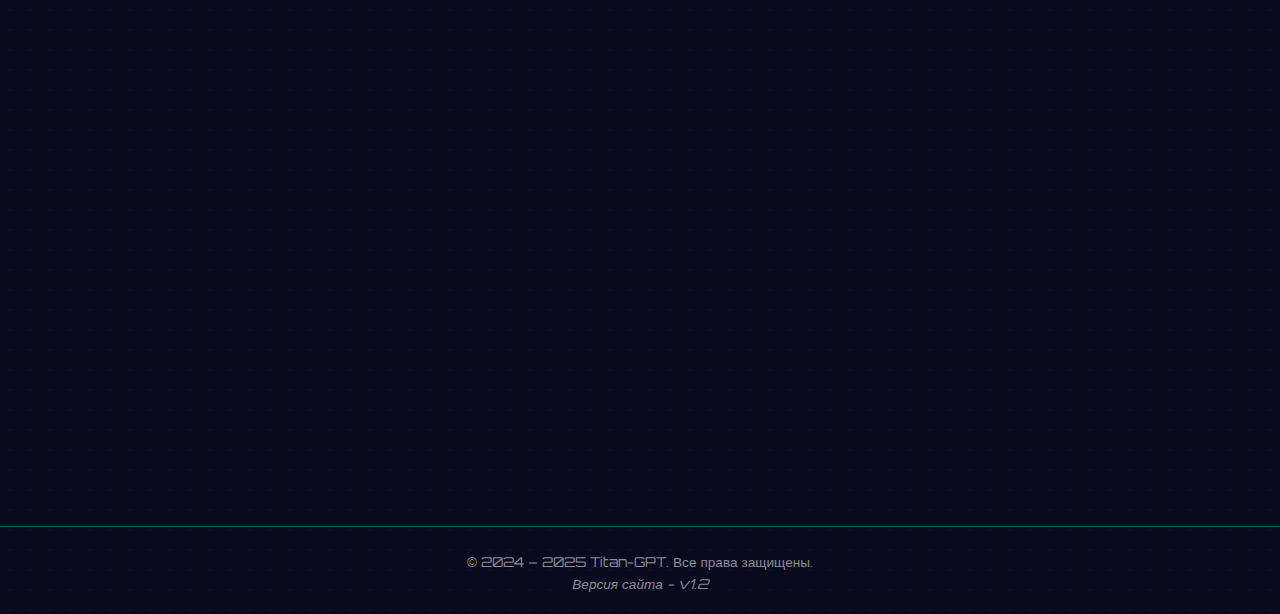
<file: rules.html>
<!DOCTYPE html>
<html lang="ru">
<head>
<meta charset="UTF-8">
<meta name="viewport" content="width=device-width, initial-scale=1.0">
<title>Правила Использования - Titan-GPT</title>
<link rel="stylesheet" href="style.css">
<link href="https://fonts.googleapis.com/css2?family=Orbitron:wght@400;700&display=swap" rel="stylesheet">
</head>
<body>
<header>
<nav>
<div class="logo">
        <img src="images/logo.png" alt="Titan-GPT" class="header-logo">
        </div>
<ul>
<li><a href="index.html">О боте</a></li>
<li><a href="models.html">Модели</a></li>
<li><a href="rules.html" class="active">Правила</a></li>
<li><a href="contact.html">Контакты</a></li>
</ul>
</nav>
</header>  

    <main>
        <section class="page-title animated fadeIn">
            <h1 class="neon-text-blue">📜 Правила использования Telegram-бота Titan-GPT</h1>
            <p>Пожалуйста, внимательно ознакомьтесь с правилами.</p>
        </section>

        <section class="rules-content animated fadeIn delay-1">
            <!-- Используем основной список для главных пунктов -->
            <ol class="rules-list">
                <li>
                    <strong>1️⃣ Общие положения</strong>
                    <p>Бот предназначен для общения, генерации изображений, поиска информации и развлечений.</p>
                    <p>Использование бота означает ваше полное согласие с данными правилами.</p>
                    <p>Используя бота, вы соглашаетесь на сбор данных, таких как: ваши юзернеймы (идентификаторы Telegram), тексты ваших запросов, отправленные вами фотографии (если применимо для функций ИИ-зрения), информация об использованных командах и времени их вызова. Эти данные используются для улучшения работы бота, анализа использования и обеспечения соблюдения правил.</p>
                </li>

                <li>
                    <strong>2️⃣ Запрещенные действия</strong>
                    <p>Запрещается:</p>
                    <ul class="sub-rules-list"> <!-- Вложенный список для перечислений -->
                        <li>❌ Спам, флуд (частые, бессмысленные сообщения) и любое злоупотребление командами бота.</li>
                        <li>❌ Оскорбления других пользователей или администрации, угрозы, дискриминация по любому признаку, разжигание ненависти или вражды.</li>
                        <li>❌ Использование бота для совершения мошеннических или любых других нелегальных действий, а также для распространения вредоносного программного обеспечения или контента.</li>
                        <li>❌ Попытки взлома бота, обхода установленных ограничений (например, лимитов на генерацию), и любые другие несанкционированные манипуляции с его работой.</li>
                    </ul>
                </li>

                <li>
                    <strong>3️⃣ Фильтр контента и модерация</strong>
                    <p>В боте могут применяться автоматические фильтры для блокировки нецензурных выражений и контента на запрещенные темы (см. п.2).</p>
                    <p>При нарушении правил, администрация или автоматические системы бота могут ограничить или полностью заблокировать ваш доступ к боту.</p>
                </li>

                <li>
                    <strong>4️⃣ Использование команд</strong>
                    <p>Основные доступные команды:</p>
                    <ul class="command-list"> <!-- Отдельный стиль для списка команд -->
                        <li><code>/img [промпт]</code> — Генерация изображений по текстовому описанию (могут действовать суточные или иные лимиты на количество запросов).</li>
                        <li><code>погода [название города]</code> — Запрос актуальной погоды в указанном городе.</li>
                        <li><code>/convert [сумма] [валюта_из] [валюта_в]</code> — Конвертация валют по текущему курсу.</li>
                        <li><code>/joke</code> — Получение случайного анекдота или шутки.</li>
                        <li><code>/model</code> — Просмотр и выбор доступной языковой модели (LLM) для общения.</li>
                        <li><code>/style</code> — Изменение стиля (манеры) общения бота (если поддерживается).</li>
                        <li><code>/rules</code> — Отображение данных правил использования.</li>
                        <li><code>/faq</code> или <code>/help</code> — Просмотр списка доступных команд и краткой справки.</li>
                    </ul>
                    <p><em>Примечание: Список команд может обновляться. Используйте /faq для получения актуального списка.</em></p>
                </li>

                <li>
                    <strong>5️⃣ Ограничения и блокировки</strong>
                    <p>За нарушение настоящих правил к пользователю могут быть применены меры вплоть до временной или постоянной блокировки доступа к боту.</p>
                    <p>В случае блокировки, администратор может (но не обязан) уведомить пользователя о причине через личные сообщения в Telegram, если это возможно.</p>
                    <p>Администрация оставляет за собой право ограничить доступ к боту любому пользователю без объяснения причин, если сочтет его действия вредоносными или нарушающими стабильность работы сервиса.</p>
                </li>

                 <li>
                    <strong>6️⃣ Обратная связь</strong>
                    <p>Если вы обнаружили ошибку в работе бота, столкнулись с проблемой или у вас есть предложения по улучшению, пожалуйста, свяжитесь со службой поддержки:</p>
                    <p><a href="tg://resolve?domain=titangpt_support" target="_blank" class="cta-button contact-link-inline">Написать в поддержку (@titangpt_support)</a></p>
                </li>

            </ol> <!-- Конец основного нумерованного списка -->

            <p class="rules-conclusion">
                📌 Администрация бота оставляет за собой право изменять и дополнять данные правила в любое время без предварительного персонального уведомления пользователей. Актуальная версия правил всегда доступна по команде <code>/rules</code> или на этой веб-странице. Продолжение использования бота после внесения изменений означает ваше согласие с ними.
            </p>
        </section>

    </main>

    <footer>
        <p>&copy; 2024 – 2025 Titan-GPT. Все права защищены.<br><i>Версия сайта - v1.2</i></p>
    </footer>

    <script src="script.js"></script>
</body>
</html>
</file>
<file: style.css>
/* --- START OF FILE style.css --- */

/* --- Базовые настройки и переменные --- */
:root {
    --bg-color: #0a0a1f; /* Очень темный сине-фиолетовый */
    --primary-neon: #00ffff; /* Неоновый синий (Cyan) */
    --secondary-neon: #39ff14; /* Неоновый зеленый */
    --text-color: #e0e0e0; /* Светло-серый */
    --card-bg: rgba(20, 20, 40, 0.7); /* Полупрозрачный фон карточек */
    --border-color: rgba(0, 255, 255, 0.3); /* Полупрозрачный синий для границ */
    --hover-glow-blue: 0 0 15px var(--primary-neon), 0 0 25px var(--primary-neon);
    --hover-glow-green: 0 0 15px var(--secondary-neon), 0 0 25px var(--secondary-neon);
}

* {
    margin: 0;
    padding: 0;
    box-sizing: border-box;
}

body {
    background-color: var(--bg-color);
    color: var(--text-color);
    font-family: 'Orbitron', sans-serif; /* Применяем киберпанк шрифт */
    line-height: 1.6;
    overflow-x: hidden; /* Предотвращаем горизонтальный скролл */
    background-image: radial-gradient(rgba(0, 255, 255, 0.05) 1px, transparent 1px);
    background-size: 20px 20px;
}

a {
    text-decoration: none;
    color: var(--primary-neon);
    transition: color 0.3s ease, text-shadow 0.3s ease;
}

a:hover {
    color: var(--secondary-neon);
    text-shadow: 0 0 8px var(--secondary-neon);
}

img {
    max-width: 100%;
    height: auto;
    display: block;
}

main {
    padding: 2rem 5%;
    max-width: 1200px;
    margin: 0 auto;
}

/* --- Хелперы --- */
.neon-text-blue {
    color: var(--primary-neon);
    text-shadow: 0 0 5px var(--primary-neon), 0 0 10px var(--primary-neon);
}

.neon-text-green {
    color: var(--secondary-neon);
    text-shadow: 0 0 5px var(--secondary-neon), 0 0 10px var(--secondary-neon);
}

/* --- Шапка (Header) --- */
header {
    background: rgba(10, 10, 31, 0.85); /* Темный полупрозрачный */
    backdrop-filter: blur(10px); /* Эффект стекла */
    padding: 1rem 5%;
    position: sticky;
    top: 0;
    z-index: 1000;
    border-bottom: 1px solid var(--border-color);
    box-shadow: 0 2px 15px rgba(0, 255, 255, 0.1);
}

header nav {
    display: flex;
    justify-content: space-between;
    align-items: center;
    max-width: 1200px;
    margin: 0 auto;
}

.logo {
    /* font-size: 1.8em; */ /* Controlled by image now */
    /* font-weight: bold; */
    /* animation: pulse-glow-green 3s infinite alternate; */ /* Removed from wrapper */
    font-size: 0; /* Prevent extra space around image */
}

/* --- Стили для Логотипа в Шапке --- */
.header-logo {
    height: 35px; /* Slightly smaller for mobile first */
    width: auto;
    vertical-align: middle;
    animation: none; /* Ensure no text animations apply */
}


nav ul {
    list-style: none;
    display: flex;
}

nav ul li {
    margin-left: 2.5rem;
}

nav ul li a {
    font-size: 1.1em;
    padding: 0.5rem 0;
    position: relative; /* Для псевдоэлемента подчеркивания */
}

nav ul li a::after {
    content: '';
    position: absolute;
    width: 0;
    height: 2px;
    bottom: -5px;
    left: 50%;
    transform: translateX(-50%);
    background-color: var(--secondary-neon);
    box-shadow: 0 0 8px var(--secondary-neon);
    transition: width 0.4s ease;
}

nav ul li a:hover::after,
nav ul li a.active::after {
    width: 100%; /* Подчеркивание при наведении/активности */
}

nav ul li a.active {
    color: var(--secondary-neon);
    text-shadow: 0 0 5px var(--secondary-neon);
}

/* --- Основной контент --- */
.hero {
    text-align: center;
    padding: 3rem 1rem; /* Reduced padding */
    margin-bottom: 3rem; /* Reduced margin */
    border: 1px solid var(--border-color);
    border-radius: 10px;
    background: linear-gradient(rgba(10, 10, 31, 0.5), rgba(10, 10, 31, 0.8));
    box-shadow: 0 0 20px rgba(0, 255, 255, 0.15);
}

.hero h1 {
    font-size: 2.8em; /* Slightly reduced */
    margin-bottom: 1rem;
    line-height: 1.2;
    color: var(--primary-neon);
    text-shadow: 0 0 10px var(--primary-neon), 0 0 20px var(--primary-neon);
    animation: text-flicker 4s linear infinite alternate; /* Эффект мерцания */
}

.hero p {
    font-size: 1.15em; /* Slightly reduced */
    margin-bottom: 2rem; /* Reduced margin */
    color: rgba(224, 224, 224, 0.9);
}

.cta-button {
    display: inline-block;
    background: transparent;
    border: 2px solid var(--secondary-neon);
    color: var(--secondary-neon);
    padding: 0.8rem 2rem; /* Adjusted padding slightly */
    font-size: 1em; /* Adjusted size */
    font-weight: bold;
    border-radius: 5px;
    text-transform: uppercase;
    letter-spacing: 1px;
    transition: all 0.3s ease;
    box-shadow: 0 0 8px var(--secondary-neon);
    cursor: pointer; /* Ensure pointer cursor */
    text-align: center; /* Ensure text is centered */
}

.cta-button:hover {
    background-color: var(--secondary-neon);
    color: var(--bg-color);
    box-shadow: var(--hover-glow-green);
    transform: translateY(-3px) scale(1.03);
}

/* Секция возможностей (Features) */
.features {
    margin-bottom: 3rem; /* Reduced margin */
}

.features h2 {
    text-align: center;
    font-size: 2.2em; /* Reduced size */
    margin-bottom: 2.5rem; /* Reduced margin */
}

.feature-grid {
    display: grid;
    grid-template-columns: repeat(auto-fit, minmax(280px, 1fr));
    gap: 1.5rem; /* Reduced gap */
}

.feature-item {
    background-color: var(--card-bg);
    padding: 1.5rem 1.2rem; /* Reduced padding */
    border: 1px solid var(--border-color);
    border-radius: 8px;
    text-align: center;
    transition: transform 0.3s ease, box-shadow 0.3s ease, border-color 0.3s ease;
    box-shadow: 0 0 10px rgba(0, 255, 255, 0.1);
}

.feature-item:hover {
    transform: translateY(-8px) scale(1.02); /* Slightly less transform */
    border-color: var(--secondary-neon);
    box-shadow: 0 8px 20px rgba(57, 255, 20, 0.2);
}

.feature-icon {
    width: 50px; /* Slightly smaller icons */
    height: 50px;
    margin: 0 auto 1rem; /* Reduced margin */
    filter: drop-shadow(0 0 5px var(--primary-neon));
    transition: filter 0.3s ease;
}
.feature-item:hover .feature-icon {
    filter: drop-shadow(0 0 10px var(--secondary-neon));
}

.feature-item h3 {
    color: var(--primary-neon);
    margin-bottom: 0.6rem;
    font-size: 1.3em; /* Slightly reduced */
}

.feature-item p {
    font-size: 0.95em; /* Slightly reduced */
}

/* Секция Контакты (Index page version) */
.contacts {
    margin-bottom: 3rem;
    padding: 1.5rem; /* Add some padding for breathing room */
    background-color: var(--card-bg);
    border: 1px solid var(--border-color);
    border-radius: 8px;
}
.contacts h2 {
     font-size: 2.2em; /* Reduced size */
     text-align: center;
     margin-bottom: 1.5rem;
}
.contacts p {
    text-align: center;
    margin-bottom: 1rem;
    font-size: 1em;
}
.contacts .official-list {
    max-width: 500px; /* Limit width on wider screens within this section */
    margin-left: auto;
    margin-right: auto;
}

/* --- Стили для списка официальных аккаунтов (Shared by index.html & contact.html) --- */
.official-list {
    list-style: none;
    padding-left: 0;
    margin: 1.5rem 0; /* Adjusted margins */
}

.official-list li {
    margin-bottom: 1rem; /* Increased spacing */
    padding-bottom: 1rem;
    border-bottom: 1px dashed var(--border-color);
    line-height: 1.6;
    /* display: flex; */ /* Removed for now, use default block layout */
    /* flex-wrap: wrap; */ /* Allow wrapping if needed */
    /* align-items: baseline; */
}

.official-list li:last-child {
    border-bottom: none;
    margin-bottom: 0;
    padding-bottom: 0;
}

.official-list li strong {
    color: var(--text-color);
    margin-right: 0.5rem; /* Slightly reduced margin */
    display: block; /* Make strong take its own line for clarity on mobile */
    margin-bottom: 0.3rem;
    font-size: 1em; /* Ensure readable size */
}

.official-username-link {
    /* color: var(--primary-neon); */ /* Inherited */
    font-weight: bold;
    word-break: break-all;
    font-size: 1em; /* Ensure readable size */
    display: inline-block; /* Ensure it behaves well */
    padding: 0.2rem 0; /* Add tiny vertical padding for tap area */
}

.official-username-link:hover {
     color: var(--secondary-neon);
     text-shadow: 0 0 8px var(--secondary-neon);
}

/* Предупреждение курсивом */
/* Applied on index.html contacts and contact.html */
.contacts p em,
.contact-item p em {
    font-size: 0.9em;
    color: rgba(224, 224, 224, 0.7);
    margin-top: 1.5rem;
    display: block;
    text-align: center;
}


/* --- Стили для страницы Моделей (models.html) --- */
.page-title {
    text-align: center;
    margin-bottom: 2.5rem; /* Reduced margin */
}
.page-title h1 {
    font-size: 2.5em; /* Reduced size */
    margin-bottom: 0.8rem;
}
.page-title p {
    font-size: 1.1em; /* Reduced size */
    color: rgba(224, 224, 224, 0.8);
}

.models-list .model-card {
    display: flex;
    flex-wrap: wrap;
    gap: 1rem; /* Reduced gap */
    background-color: var(--card-bg);
    border: 1px solid var(--border-color);
    border-radius: 10px;
    margin-bottom: 2rem; /* Reduced margin */
    overflow: hidden;
    transition: box-shadow 0.3s ease, border-color 0.3s ease;
}

.models-list .model-card:hover {
     border-color: var(--primary-neon);
     box-shadow: 0 0 20px rgba(0, 255, 255, 0.25);
}

/* --- Image/Visual container adjustments for models page --- */
.model-visual {
    flex: 0 1 auto; /* Don't grow, allow shrink, auto basis */
    width: 35%;     /* Adjust percentage */
    max-width: 200px; /* Limit max width */
    min-width: 120px; /* Allow smaller min width */
    display: flex;
    justify-content: center;
    align-items: center;
    background-color: rgba(0,0,0, 0.1);
    padding: 0.5rem; /* Reduced padding */
    align-self: center; /* Center vertically within flex column on mobile */
    margin: 1rem auto; /* Center horizontally when stacked */
}

.model-visual img {
    width: 100%;
    height: auto;   /* Auto height */
    object-fit: contain; /* Contain image fully */
    max-height: 150px; /* Limit max height */
}

.model-description {
    flex: 1 1 60%; /* Allow description to take more space */
    padding: 1.5rem; /* Reduced padding */
}

.model-description h2 {
    margin-bottom: 0.8rem;
    font-size: 1.5em; /* Reduced size */
}

.model-description p {
    margin-bottom: 1rem;
    font-size: 0.95em; /* Reduced size */
}

.model-tag {
    display: inline-block;
    background-color: rgba(0, 255, 255, 0.1);
    color: var(--primary-neon);
    padding: 0.3rem 0.6rem; /* Slightly reduced padding */
    border-radius: 4px;
    font-size: 0.85em; /* Reduced size */
    margin-right: 0.4rem;
    margin-bottom: 0.4rem;
    border: 1px solid rgba(0, 255, 255, 0.3);
}

/* --- Стили для страницы Контактов (contact.html) --- */
.contact-info {
    max-width: 800px;
    margin: 0 auto;
}

.contact-item {
    background-color: var(--card-bg);
    padding: 1.5rem; /* Reduced padding */
    border: 1px solid var(--border-color);
    border-radius: 8px;
    margin-bottom: 1.5rem; /* Reduced margin */
    transition: box-shadow 0.3s ease, border-color 0.3s ease;
}
.contact-item:hover {
     border-color: var(--primary-neon);
     box-shadow: 0 0 15px rgba(0, 255, 255, 0.2);
}

.contact-item h2 {
    margin-bottom: 1rem;
    font-size: 1.6em; /* Reduced size */
}

.contact-item p {
    margin-bottom: 1rem;
    font-size: 1em;
}

.contact-link {
    margin-right: 0.5rem; /* Reduced margin */
    margin-bottom: 0.8rem; /* Adjusted margin for stacking */
    padding: 0.7rem 1.5rem; /* Ensure good tap size */
    font-size: 0.95em;
    display: inline-block; /* Ensure proper block behavior */
}

.email-link {
    font-size: 1.1em; /* Ensure readable size */
    word-break: break-all;
    display: inline-block; /* Ensure tappable area */
    padding: 0.3rem 0;
}
.email-link:hover {
    text-shadow: 0 0 8px var(--primary-neon);
}


/* --- Стили для страницы Правил (rules.html) --- */
.rules-content {
    background-color: var(--card-bg);
    padding: 1.5rem; /* Reduced padding */
    border: 1px solid var(--border-color);
    border-radius: 8px;
}

.rules-list {
    list-style-position: inside; /* Better list numbering display */
    padding-left: 0; /* Remove default padding */
}

.rules-list > li {
    margin-bottom: 1.8rem; /* Spacing between main rules */
    font-weight: normal;
}

.rules-list > li > strong {
    font-weight: bold;
    display: block;
    margin-bottom: 0.6rem; /* Reduced margin */
    color: var(--primary-neon);
    font-size: 1.2em; /* Reduced size */
}

.rules-list li p {
    margin-bottom: 0.6rem;
    line-height: 1.6;
    font-size: 0.95em; /* Reduced size */
}
.rules-list li p:last-child {
    margin-bottom: 0;
}

/* Вложенные списки в правилах */
.sub-rules-list {
    list-style-type: none;
    padding-left: 1rem; /* Reduced indent */
    margin-top: 0.5rem;
}

.sub-rules-list li {
    margin-bottom: 0.5rem;
    border-left: none;
    padding-left: 0;
    font-size: 0.9em; /* Slightly smaller */
}
.sub-rules-list li:hover {
    background-color: transparent;
    border-left: none;
}

/* Список команд */
.command-list {
    list-style-type: none;
    padding: 0.8rem 0 0.8rem 1rem; /* Adjusted padding */
    margin: 0.8rem 0;
    border-left: 3px solid var(--secondary-neon);
    background-color: rgba(10, 10, 31, 0.5);
    border-radius: 5px;
}

.command-list li {
    margin-bottom: 0.5rem;
    border-left: none;
    padding-left: 0;
    font-size: 0.95em; /* Reduced size */
}
.command-list li:hover { background-color: transparent; border-left: none; }
.command-list li:last-child { margin-bottom: 0; }

/* Команды в `code` */
.rules-content code {
    background-color: rgba(0, 255, 255, 0.15);
    color: var(--primary-neon);
    padding: 0.2em 0.4em;
    border-radius: 4px;
    font-family: Consolas, Monaco, 'Andale Mono', 'Ubuntu Mono', monospace;
    font-size: 0.85em; /* Slightly smaller */
    border: 1px solid rgba(0, 255, 255, 0.3);
    word-wrap: break-word; /* Prevent overflow */
    overflow-wrap: break-word; /* Better word breaking */
}

/* Примечание после списка команд */
.command-list + p em {
   color: rgba(224, 224, 224, 0.7);
   font-size: 0.85em;
   display: block; /* Ensure it's on its own line */
   margin-top: 0.8rem;
}

/* Кнопка-ссылка в правилах */
.contact-link-inline {
    display: inline-block;
    margin-top: 0.8rem; /* More space */
    padding: 0.7rem 1.5rem; /* Ensure good tap size */
    font-size: 0.9em;
}

/* Заключение в правилах */
.rules-conclusion {
    margin-top: 2rem;
    padding-top: 1.5rem;
    border-top: 1px dashed var(--border-color);
    font-size: 0.9em;
    text-align: center;
    color: rgba(224, 224, 224, 0.8);
}
.rules-conclusion code {
    font-size: 1em; /* Make code here slightly larger relative to surrounding text */
}


/* --- Футер --- */
footer {
    text-align: center;
    padding: 1.5rem 5%; /* Reduced padding */
    margin-top: 2rem; /* Reduced margin */
    border-top: 1px solid var(--border-color);
    font-size: 0.85em; /* Slightly smaller */
    color: rgba(224, 224, 224, 0.6);
}

/* --- АНИМАЦИИ (No changes needed for responsiveness itself) --- */

/* Базовый стиль для анимируемых элементов */
.animated {
    opacity: 0;
    /* transition: opacity 0.8s ease-out, transform 0.8s ease-out; */ /* Kept commented */
}

/* Keyframes */
@keyframes fadeIn { from { opacity: 0; } to { opacity: 1; } }
@keyframes slideInUp { from { opacity: 0; transform: translateY(30px); } to { opacity: 1; transform: translateY(0); } } /* Reduced translate distance */
@keyframes text-flicker { /* Unchanged */
    0%, 100% { opacity: 1; text-shadow: 0 0 10px var(--primary-neon), 0 0 20px var(--primary-neon); }
    10% { opacity: 0.7; text-shadow: 0 0 8px var(--primary-neon), 0 0 15px var(--primary-neon); }
    20% { opacity: 1; text-shadow: 0 0 10px var(--primary-neon), 0 0 20px var(--primary-neon); }
    30% { opacity: 0.5; text-shadow: 0 0 6px var(--primary-neon), 0 0 10px var(--primary-neon); }
    40% { opacity: 1; text-shadow: 0 0 10px var(--primary-neon), 0 0 20px var(--primary-neon); }
    50% { opacity: 0.8; text-shadow: 0 0 9px var(--primary-neon), 0 0 18px var(--primary-neon); }
    60% { opacity: 1; text-shadow: 0 0 10px var(--primary-neon), 0 0 20px var(--primary-neon); }
    70% { opacity: 0.6; text-shadow: 0 0 7px var(--primary-neon), 0 0 12px var(--primary-neon); }
    80% { opacity: 1; text-shadow: 0 0 10px var(--primary-neon), 0 0 20px var(--primary-neon); }
    90% { opacity: 0.9; text-shadow: 0 0 9px var(--primary-neon), 0 0 19px var(--primary-neon); }
}
/* @keyframes pulse-glow-green { ... } */ /* Commented out or removed if logo is image */
@keyframes spin { 0% { transform: rotate(0deg); } 100% { transform: rotate(360deg); } }

/* Классы для ЗАПУСКА анимаций */
.run-fadeIn { animation: fadeIn 0.8s ease-out forwards; }
.run-slideInUp { animation: slideInUp 0.7s ease-out forwards; }
.hero h1.neon-text-blue { /* Keep flicker only on hero H1 */
   animation: text-flicker 4s linear infinite alternate;
}
.spinner { animation: spin 1s linear infinite; }

/* Задержки для анимаций */
.delay-1 { animation-delay: 0.15s; } /* Reduced delay */
.delay-2 { animation-delay: 0.3s; }  /* Reduced delay */
.delay-3 { animation-delay: 0.45s; } /* Reduced delay */

/* --- Адаптивность (Media Query for Mobile) --- */
@media (max-width: 768px) {
    main {
        padding: 1.5rem 4%;
    }

    /* --- Header --- */
    header {
        padding: 0.8rem 4%;
        position: sticky;
        top: 0;
        z-index: 1000;
        background: rgba(10, 10, 31, 0.95);
        backdrop-filter: blur(8px);
    }

    /* Ensure the main nav container uses flex and distributes space */
    header nav {
        display: flex;
        justify-content: space-between; /* !! ВАЖНО: Распределяем место между лого и списком */
        align-items: center;
        width: 100%; /* Убедимся, что nav занимает всю ширину */
    }

    .header-logo {
        height: 28px;
        flex-shrink: 0; /* Не даем логотипу сжиматься */
        flex-grow: 0; /* Не даем логотипу расти */
        margin-right: 5px; /* Небольшой отступ справа от лого */
    }

    /* --- !! Форсируем видимость навигации --- */
    nav ul {
        /* Форсируем отображение и видимость */
        display: flex !important;
        visibility: visible !important;
        opacity: 1 !important;

        /* Основные стили Flexbox */
        list-style: none;
        margin: 0;
        padding: 0;
        flex-grow: 1; /* Позволяем списку занять оставшееся место */
        justify-content: flex-end; /* Выравниваем пункты вправо */
        align-items: center; /* Выравниваем по вертикали */
        flex-wrap: nowrap; /* Запрещаем перенос пунктов */
        overflow: hidden; /* Скрываем то, что не влезло (лучше чем скролл для начала) */
        min-width: 0; /* Позволяем сжиматься */
         /* background-color: rgba(255, 0, 0, 0.2); */ /* !! Раскомментируйте эту строку для теста - появится красный фон у меню */
    }

    nav ul li {
        margin: 0 1px; /* Минимальный отступ между пунктами */
        padding: 0;
        flex-shrink: 0; /* Запрещаем сжатие самих пунктов */
    }

    nav ul li a {
        display: inline-block; /* Обязательно для padding */
        font-size: 0.8em; /* Маленький шрифт */
        padding: 6px 4px; /* Небольшие отступы для касания */
        color: var(--primary-neon) !important; /* Форсируем цвет */
        white-space: nowrap; /* Не переносить текст */
        text-decoration: none;
        line-height: 1;
    }

     /* Скрываем подчеркивание на мобильных */
     nav ul li a::after {
         display: none !important;
     }

     /* Стиль активной ссылки */
     nav ul li a.active {
         color: var(--secondary-neon) !important;
         text-shadow: 0 0 3px var(--secondary-neon);
     }
    /* --- End of Navigation Adjustment --- */

    /* --- Hero Section --- */
    .hero {
        padding: 2rem 1rem;
        margin-bottom: 2rem;
    }
    .hero h1 {
        font-size: 1.8em; /* Further reduce h1 for iPhones */
        line-height: 1.3;
    }
    .hero p {
        font-size: 0.95em; /* Further reduce paragraph for iPhones */
        margin-bottom: 1.5rem;
    }
    .cta-button { /* Make CTA button more prominent */
        padding: 0.8rem 1.2rem; /* Adjusted padding */
        font-size: 0.95em; /* Adjusted font size */
        width: auto; /* Allow button to size naturally or set width */
        /* display: block; */ /* Uncomment if full width is desired */
        /* width: 90%; */
        /* margin: 1.5rem auto 0; */
    }

    /* --- Features Section --- */
    .features h2 {
        font-size: 1.6em; /* Reduce heading */
        margin-bottom: 1.5rem;
    }
    .feature-grid {
        grid-template-columns: 1fr; /* Force single column */
        gap: 1.2rem; /* Reduced gap */
    }
    .feature-item {
        padding: 1rem; /* Adjusted padding */
    }
    .feature-item:hover {
        transform: translateY(-4px); /* Less pronounced hover effect */
    }
     .feature-icon {
        width: 40px; /* Adjusted icon size */
        height: 40px;
        margin-bottom: 0.6rem; /* Adjusted margin */
    }
     .feature-item h3 {
        font-size: 1.15em; /* Adjusted heading size */
    }
     .feature-item p {
        font-size: 0.88em; /* Adjusted paragraph size */
    }

    /* --- Contacts Section (Index & Contact page) --- */
    .contacts h2,
    .contact-item h2 {
        font-size: 1.6em; /* Reduce heading */
    }
     .contacts p,
     .contact-item p {
        font-size: 0.9em; /* Adjusted paragraph size */
     }
    .contact-item {
        padding: 1rem; /* Adjusted padding */
        margin-bottom: 1rem; /* Adjusted margin */
    }
    .contact-link { /* Stack buttons */
        display: block;
        width: 100%;
        margin-right: 0;
        margin-bottom: 0.7rem; /* Adjusted margin */
        padding: 0.8rem 1rem; /* Adjusted padding */
        font-size: 0.9em; /* Adjusted font size */
        text-align: center;
    }
     .contact-link:last-of-type {
         margin-bottom: 0;
     }
    .official-list {
        margin: 0.8rem 0; /* Adjusted margin */
    }
    .official-list li {
        margin-bottom: 0.8rem; /* Adjusted margin */
        padding-bottom: 0.8rem; /* Adjusted padding */
    }
    .official-list li strong {
        font-size: 0.9em; /* Adjusted size */
    }
    .official-username-link {
        font-size: 0.9em; /* Adjusted size */
        padding: 0.3rem 0; /* Adjusted padding */
    }

    /* --- Models Page --- */
    .page-title h1 {
        font-size: 1.8em; /* Reduce title */
    }
    .page-title p {
        font-size: 0.95em; /* Reduce subtitle */
    }
    .models-list .model-card {
        flex-direction: column; /* Stack elements vertically */
        gap: 0.4rem; /* Adjusted gap */
        margin-bottom: 1.2rem; /* Adjusted margin */
    }
    .model-visual {
        flex-basis: auto; /* Reset basis */
        width: 50%; /* Adjusted width */
        max-width: 150px; /* Adjusted max width */
        margin: 0.8rem auto 0.4rem; /* Adjust margins for stacking */
        padding: 0.4rem; /* Adjusted padding */
    }
    .model-visual img {
        max-height: 100px; /* Adjust max height */
    }
    .model-description {
        flex-basis: auto; /* Reset basis */
        padding: 0.8rem 1rem; /* Adjust padding */
        text-align: center; /* Center text below image */
    }
    .model-description h2 {
        font-size: 1.2em; /* Adjusted size */
    }
    .model-description p {
        font-size: 0.85em; /* Adjusted size */
        margin-bottom: 0.6rem; /* Adjusted margin */
    }
    .model-tag {
        font-size: 0.75em; /* Adjusted size */
    }

    /* --- Rules Page --- */
     .rules-content {
        padding: 1rem; /* Adjusted padding */
     }
     .rules-list > li > strong {
        font-size: 1.05em; /* Adjusted size */
     }
     .rules-list li p {
        font-size: 0.88em; /* Adjusted size */
     }
     .sub-rules-list {
        padding-left: 0.7rem; /* Adjusted padding */
     }
     .sub-rules-list li {
        font-size: 0.82em; /* Adjusted size */
     }
     .command-list {
        padding: 0.5rem 0 0.5rem 0.7rem; /* Adjusted padding */
     }
     .command-list li {
        font-size: 0.88em; /* Adjusted size */
     }
     .rules-content code {
        font-size: 0.78em; /* Adjusted size */
     }
     .contact-link-inline {
        display: block; /* Make support button full width */
        width: 100%;
        text-align: center;
        margin-top: 0.8rem; /* Adjusted margin */
        padding: 0.8rem 1rem; /* Adjusted padding */
        font-size: 0.95em; /* Ensure readable button text */
     }
     .rules-conclusion {
        font-size: 0.8em; /* Adjusted size */
     }


    /* --- Generation Form (Styles assumed from style.css, applying generic mobile adjustments) --- */
    .generation-form-section {
        padding: 0.8rem; /* Reduce padding */
    }
    .generation-form-section label {
        font-size: 0.95em; /* Adjust label size */
    }
    .generation-form-section textarea,
    .generation-form-section input[type="number"],
    .generation-form-section input[type="range"] {
        font-size: 0.9em; /* Adjust input text size */
    }
    .options-grid, .sliders-grid {
        grid-template-columns: 1fr; /* Ensure single column */
        gap: 1rem; /* Reduce gap */
    }
    .generation-form-section input[type="number"] {
         max-width: none; /* Remove max-width restriction */
    }
    .slider-item {
        align-items: stretch; /* Stretch items in slider grid */
    }
    .slider-item label {
        text-align: center; /* Center slider labels */
    }
    .slider-value {
        text-align: center; /* Center slider value display */
        margin-left: 0;
        margin-top: 0.2rem; /* Adjusted margin */
        font-size: 0.9em; /* Adjusted font size */
    }
    .checkbox-label {
        font-size: 0.9em; /* Adjust checkbox label size */
        padding-left: 28px; /* Adjust padding for checkmark */
    }
    .checkmark {
        width: 18px; /* Adjust checkmark size */
        height: 18px;
    }
     .checkbox-label .checkmark:after {
         left: 5px; /* Adjust checkmark position */
         top: 1px;
         width: 4px;
         height: 8px;
     }
     .submit-group {
         margin-top: 1.2rem; /* Reduce top margin */
     }
     #generateButton { /* Make generate button more prominent */
        padding: 0.8rem 1.2rem; /* Adjusted padding */
        font-size: 0.95em; /* Adjusted font size */
        width: 90%; /* Make wider */
     }

    /* Result Section */
     .result-section {
         padding: 0.8rem; /* Adjusted padding */
     }
     .spinner {
         width: 35px; /* Adjusted spinner size */
         height: 35px;
         border-width: 3px; /* Adjusted border width */
     }
     .error-message {
         padding: 0.7rem; /* Adjusted padding */
         font-size: 0.85em; /* Adjusted font size */
     }
     .download-button {
         padding: 0.7rem 1.2rem; /* Adjusted padding */
         font-size: 0.9em; /* Adjusted font size */
     }

} /* End of @media (max-width: 768px) */


/* --- Larger screen adjustments (Восстанавливаем стили для десктопа) --- */
@media (min-width: 769px) {
    .header-logo {
        height: 40px; /* Original size for larger screens */
         margin-right: 0; /* Reset mobile margin */
    }

    /* Восстанавливаем стили nav для десктопа */
     header nav {
         /* Можно оставить space-between или вернуть к исходному, если он был другим */
         justify-content: space-between;
     }

    /* Восстанавливаем стили ul */
     nav ul {
         /* Убираем !important, если проблема решена */
         display: flex !important; /* Оставляем !important на display на всякий случай */
         visibility: visible !important;
         opacity: 1 !important;

         flex-grow: 0; /* Не растягиваем */
         justify-content: flex-start; /* Выравнивание по умолчанию */
         overflow: visible; /* Убираем скрытие */
         min-width: auto; /* Сбрасываем мин. ширину */
         background-color: transparent; /* Убираем фон для дебага */
     }

     /* Восстанавливаем стили li */
     nav ul li {
         margin: 0;
         margin-left: 2.5rem; /* Возвращаем отступ */
         flex-shrink: 1; /* Возвращаем возможность сжатия по умолчанию */
     }

     /* Восстанавливаем стили ссылок */
      nav ul li a {
         font-size: 1.1em;
         padding: 0.5rem 0;
         white-space: normal; /* Разрешаем перенос */
         color: var(--primary-neon) !important; /* Убираем !important, если не нужен */
     }

     /* Восстанавливаем подчеркивание */
     nav ul li a::after {
        display: block !important; /* Показываем снова */
        bottom: -5px;
        height: 2px;
    }

    /* Восстанавливаем активный стиль */
     nav ul li a.active {
         color: var(--secondary-neon) !important; /* Убираем !important, если не нужен */
         text-shadow: 0 0 5px var(--secondary-neon);
     }

     /* Add any other desktop-specific overrides if necessary */
}
</file>
